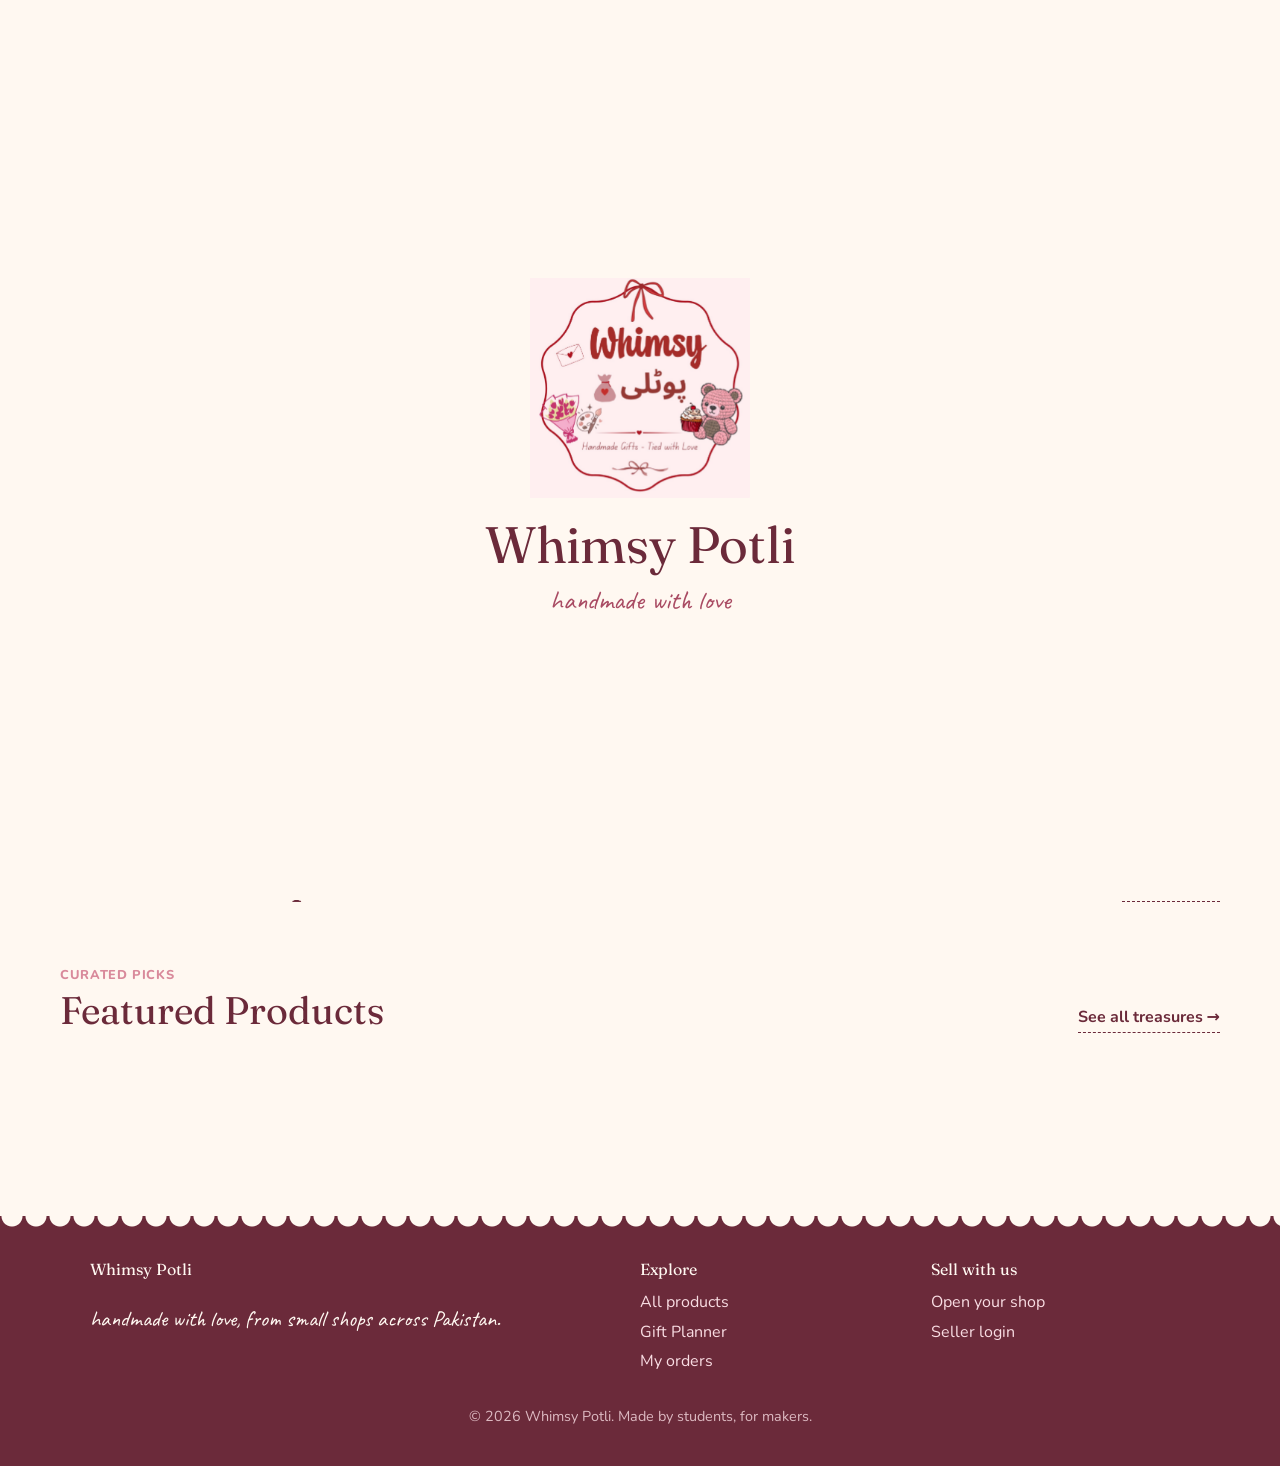
<file: index.html>
<!DOCTYPE html>
<html lang="en">
<head>
  <meta charset="UTF-8">
  <meta name="viewport" content="width=device-width, initial-scale=1.0">
  <title>Home | _SITE_</title>
  <link rel="stylesheet" href="css/theme.css">
  <link rel="stylesheet" href="css/layout.css">
  <link rel="stylesheet" href="css/home.css">
</head>
<body>
  <div id="navbar"></div>

  <main class="home-page">
    <section class="hero-card">
      <div class="hero-copy">
        <span class="hero-handwriting">Handcrafted across Pakistan ✨</span>
        <h1>Handmade with Heart, Delivered with Care</h1>
        <p class="hero-lead">
          Discover small-batch crochet bouquets, poured candles, custom Lahore cakes, paintings, pipe-cleaner blooms, and curated gift baskets.
        </p>

        <div class="hero-actions">
          <a href="html/featured-products.html" class="btn-explore-pill">Explore All Products</a>
          <a href="html/gift-planner.html" class="btn-planner-pill">✨ Try AI Gift Planner</a>
        </div>

        <div class="hero-highlights">
          <span class="hero-pill">🧶 100% Handmade</span>
          <span class="hero-pill">🎁 Custom Gift Baskets</span>
          <span class="hero-pill">🚚 Local City Delivery</span>
        </div>
      </div>

      <div class="hero-visual" aria-hidden="true">
        <div class="potli-collage">
          <a href="html/featured-products.html?category=crochet" class="collage-tile tile-rose">
            <img src="images/Crochet.jpeg" alt="Crochet" class="tile-bg-img" onerror="this.remove();">
            <strong>Crochet</strong>
            <small>Everlasting blooms</small>
          </a>

          <a href="html/featured-products.html?category=candles" class="collage-tile tile-matcha">
            <img src="images/Candles.jpg" alt="Scented Candles" class="tile-bg-img" onerror="this.remove();">
            <strong>Scented Candles</strong>
            <small>Cozy hand-poured</small>
          </a>

          <a href="html/featured-products.html?category=cakes" class="collage-tile tile-cream">
            <img src="images/cake.jpg" alt="Cakes" class="tile-bg-img" onerror="this.remove();">
            <strong>Cakes</strong>
            <small>Freshly Baked</small>
          </a>

          <a href="html/featured-products.html?category=paintings" class="collage-tile tile-blush">
            <img src="images/paintings.jpg" alt="Paintings" class="tile-bg-img" onerror="this.remove();">
            <strong>Paintings</strong>
            <small>Original mini art</small>
          </a>
        </div>
      </div>
    </section>

    <section class="home-section">
      <div class="section-heading-row">
        <div>
          <span class="section-kicker">Browse by Craft</span>
          <h2>Shop by Category</h2>
        </div>
        <a href="html/featured-products.html" class="section-link">View full catalog →</a>
      </div>
      <div id="homeCategoryChips" class="category-chips-grid"></div>
    </section>

    <section class="home-section">
      <div class="section-heading-row">
        <div>
          <span class="section-kicker">Meet the Artisans</span>
          <h2>Featured Shops</h2>
        </div>
        <a href="html/featured-shops.html" class="section-link">Explore all →</a>
      </div>
      <div id="homeFeaturedShops" class="featured-shops-grid"></div>
    </section>

    <section class="home-section">
      <div class="section-heading-row">
        <div>
          <span class="section-kicker">Curated Picks</span>
          <h2>Featured Products</h2>
        </div>
        <a href="html/featured-products.html" class="section-link">See all treasures →</a>
      </div>
      <div id="homeFeaturedProducts" class="featured-products-grid"></div>
    </section>
  </main>

  <div id="footer"></div>

  <script src="js/data.js"></script>
  <script src="js/catalog.js"></script>
  <script src="js/common.js"></script>
  <script src="js/home.js"></script>
  <script src="js/member2-helpers.js"></script>
</body>
</html>
</file>
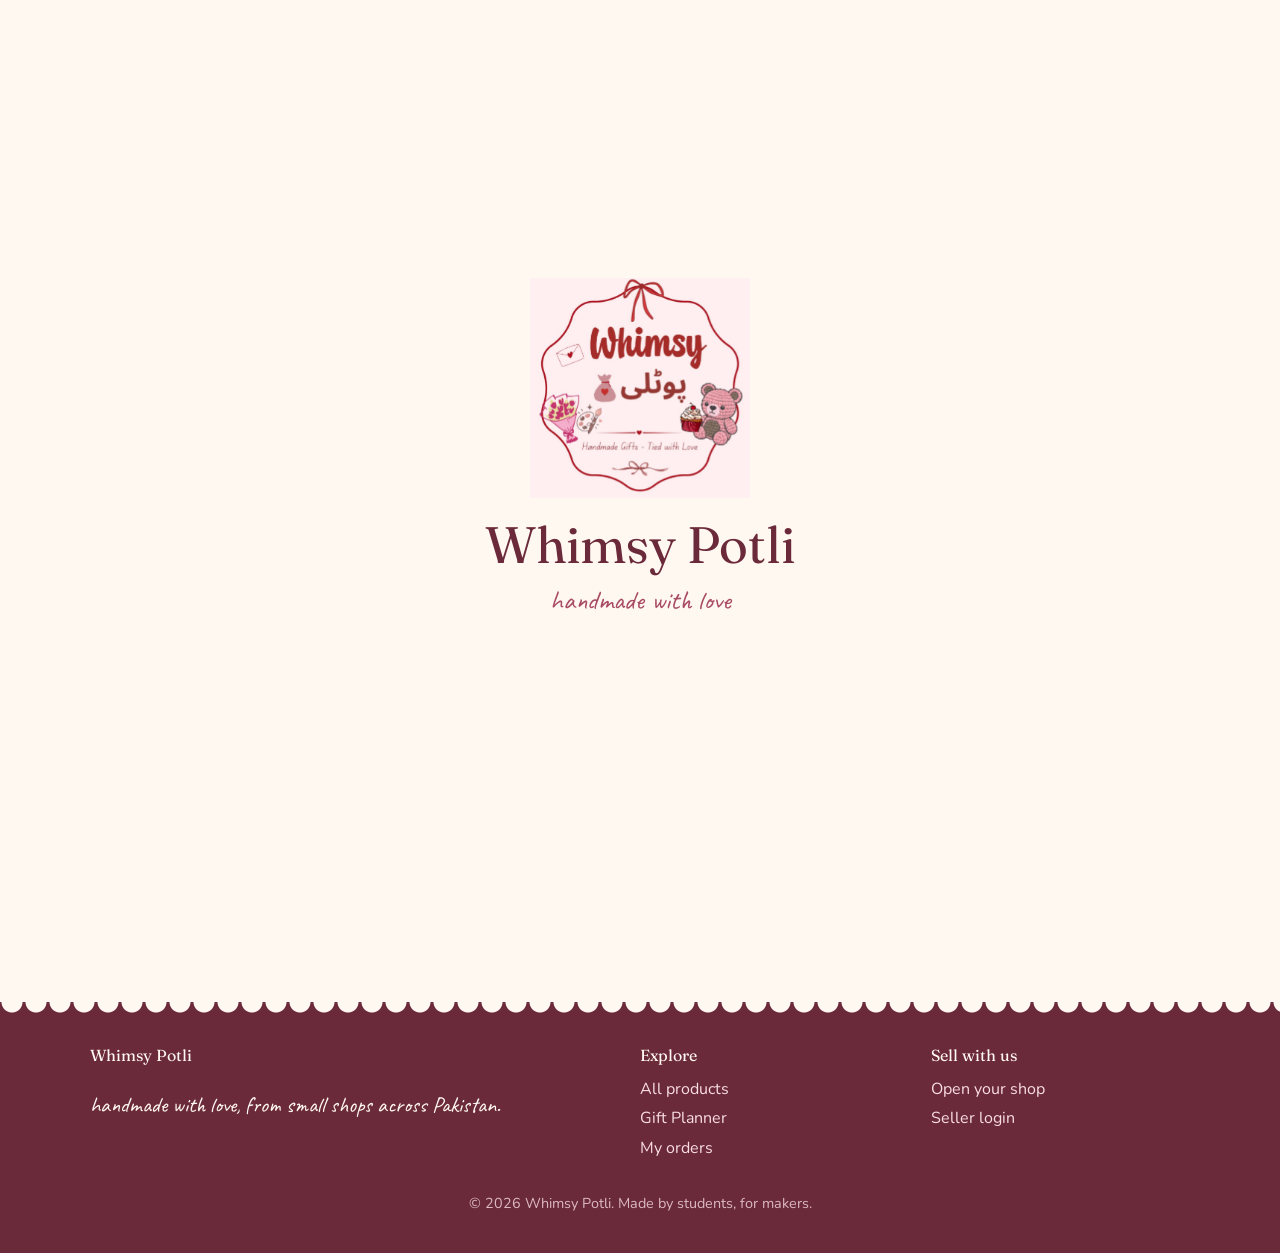
<file: html/featured-shops.html>
<!DOCTYPE html>
<html lang="en">
<head>
  <meta charset="UTF-8">
  <meta name="viewport" content="width=device-width, initial-scale=1.0">
  <title>Featured Shops | __SITE__</title>
  <link rel="stylesheet" href="../css/theme.css">
  <link rel="stylesheet" href="../css/layout.css">
  <link rel="stylesheet" href="../css/products.css">
</head>
<body>
  <div id="navbar"></div>

  <main class="catalog-shell">
    <header class="catalog-banner">
      <div class="banner-left" aria-hidden="true"></div>

      <div class="banner-center">
        <h1>Featured Shops</h1>
        <span class="catalog-kicker">Small-Batch Pakistani Makers</span>
      </div>

      <div class="banner-right">
        <p id="productsCountText" class="catalog-count">Loading shops...</p>
      </div>
    </header>

    <nav id="quickCategoryPills" class="quick-pills" aria-label="Quick category filter"></nav>

    <section id="shopsDirectoryView" class="shops-stage" aria-label="Maker shops">
      <div id="shopsGrid" class="shops-grid" aria-live="polite"></div>
    </section>

    <section id="shopProductsView" class="shop-products-stage" hidden>
      <div class="selected-shop-bar">
        <div>
          <span class="selected-shop-kicker">Selected Shop</span>
          <h2 id="selectedShopHeading" class="selected-shop-title"></h2>
        </div>
        <button type="button" id="backToShopsBtn" class="btn-back-shops">← All Shops</button>
      </div>

      <div class="catalog-layout">
        <aside id="filterSidebar" class="filter-sidebar" aria-label="Filter and sort shop products">
          <div class="sidebar-top">
            <h2>Refine Search</h2>
            <button type="button" id="resetFiltersBtn" class="btn-reset-link">Reset all</button>
          </div>

          <div class="field-block">
            <label for="productSearchInput">Keyword or Tag</label>
            <input
              type="search"
              id="productSearchInput"
              placeholder="Sunflower, candle, cake..."
            >
          </div>

          <div class="field-block">
            <label for="subcategoryFilter">Subcategory</label>
            <select id="subcategoryFilter">
              <option value="">All Subcategories</option>
            </select>
          </div>

          <div class="field-block">
            <label>Price Range (PKR)</label>
            <div class="price-pair">
              <input type="number" id="minPriceFilter" min="0" step="50" placeholder="Min">
              <span class="price-dash">–</span>
              <input type="number" id="maxPriceFilter" min="0" step="50" placeholder="Max">
            </div>
          </div>

          <div class="field-block">
            <label for="cityFilter">Deliverable City</label>
            <select id="cityFilter">
              <option value="">Any City</option>
            </select>
          </div>

          <div class="field-block">
            <label for="sortSelect">Sort By</label>
            <select id="sortSelect">
              <option value="newest">Newest</option>
              <option value="price-asc">Price: Low to High</option>
              <option value="price-desc">Price: High to Low</option>
            </select>
          </div>
        </aside>

        <section id="productsGrid" class="catalog-grid" aria-live="polite"></section>
      </div>
    </section>
  </main>

  <div id="footer"></div>

  <script src="../js/data.js"></script>
  <script src="../js/catalog.js"></script>
  <script src="../js/common.js"></script>
  <script src="../js/featured-shops.js"></script>
  <script src="../js/member2-helpers.js"></script>
</body>
</html>
</file>
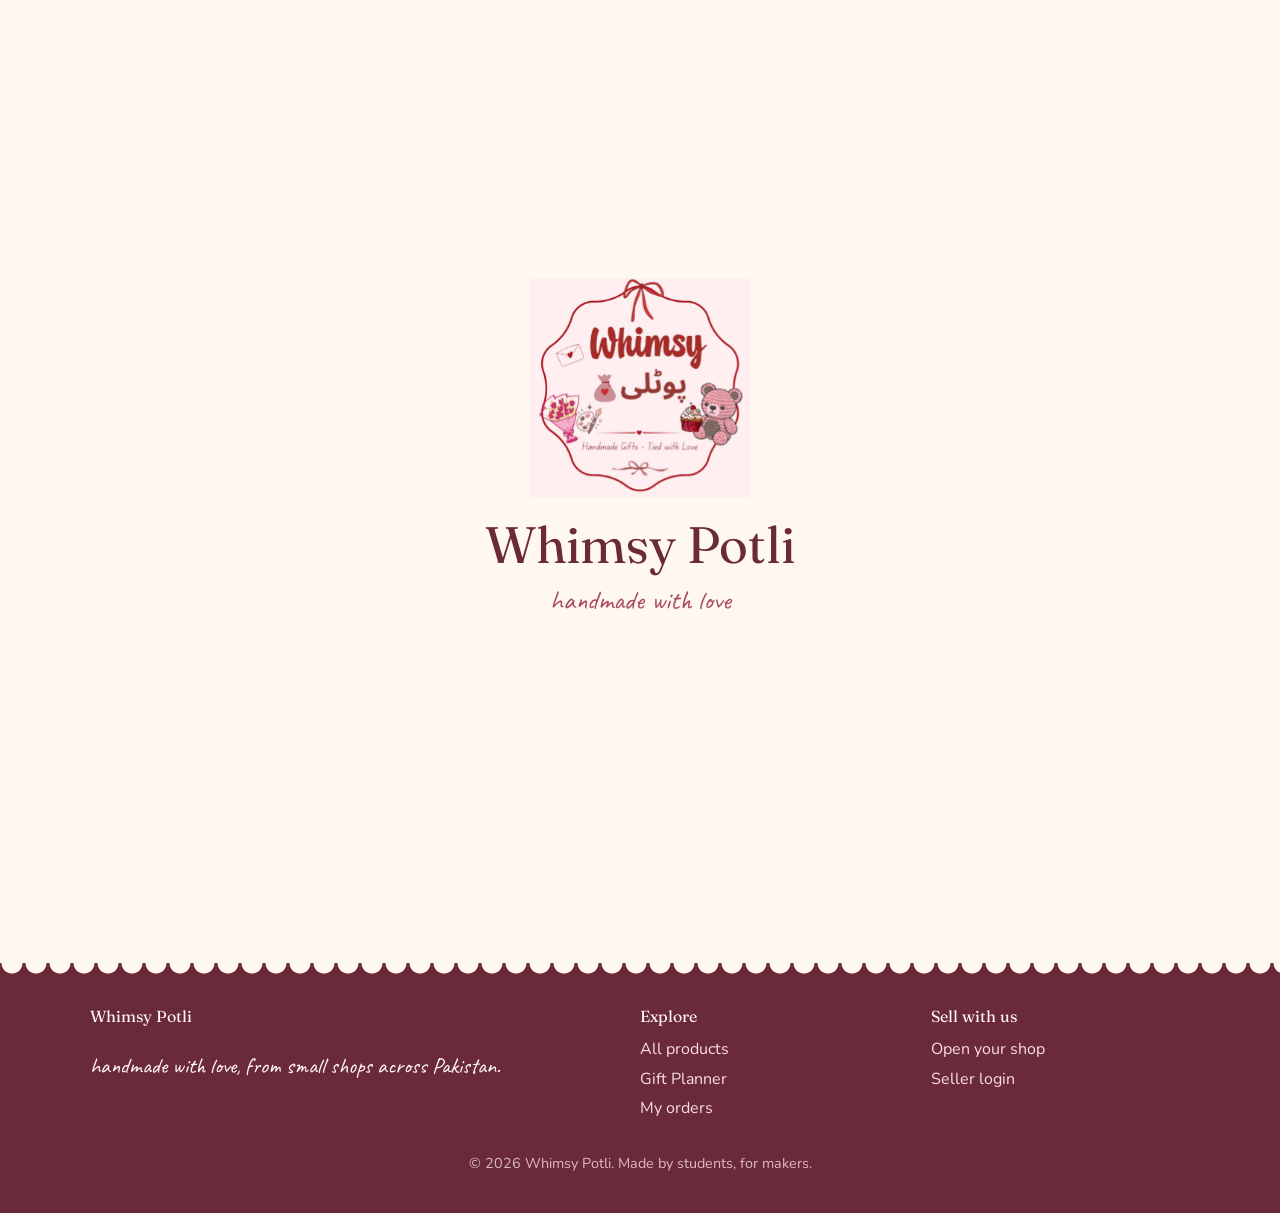
<file: html/gift-planner.html>
<!DOCTYPE html>
<html lang="en">
<head>
  <meta charset="UTF-8">
  <meta name="viewport" content="width=device-width, initial-scale=1.0">
  <title>Gift Planner | __SITE__</title>
  <link rel="stylesheet" href="../css/theme.css">
  <link rel="stylesheet" href="../css/layout.css">
  <link rel="stylesheet" href="../css/planner.css">
</head>
<body>
  <div id="navbar"></div>

  <main class="planner-wrap">
    <div class="planner-intro">
      <p class="hand">can't decide what to gift?</p>
      <h1>Let us build the basket</h1>
      <p>Share your budget and a few ideas. We will pick handmade items from different shops and put them together for you.</p>
    </div>

    <form id="plannerForm" class="planner-card" novalidate>
      <div class="planner-grid">
        <div>
          <label for="budget">Budget (PKR)</label>
          <input type="number" id="budget" min="300" step="100" placeholder="e.g. 5000" required>
        </div>
        <div>
          <label for="city">Delivery city</label>
          <select id="city"></select>
          <p class="hint">Cakes and baked items are delivered in Lahore only.</p>
        </div>
        <div>
          <label for="occasion">Occasion</label>
          <select id="occasion">
            <option>Birthday</option><option>Anniversary</option><option>Eid</option><option>Wedding</option><option>Thank you</option>
          </select>
        </div>
        <div>
          <label for="recipient">Who is it for?</label>
          <select id="recipient">
            <option>Mother</option><option>Friend</option><option>Sister</option><option>Husband / Wife</option><option>Colleague</option>
          </select>
        </div>
        <div class="full">
          <label for="prefs">Ideas and preferences</label>
          <textarea id="prefs" placeholder="She loves pink, vanilla scents and cute little things..."></textarea>
        </div>
      </div>
      <button type="submit" class="btn-plan">Plan my gift</button>
      <p id="plannerError" class="planner-error" role="alert"></p>
    </form>
  </main>

  <div id="footer"></div>

  <script src="../js/data.js"></script>
  <script src="../js/common.js"></script>
  <script src="../js/planner.js"></script>
</body>
</html>
</file>
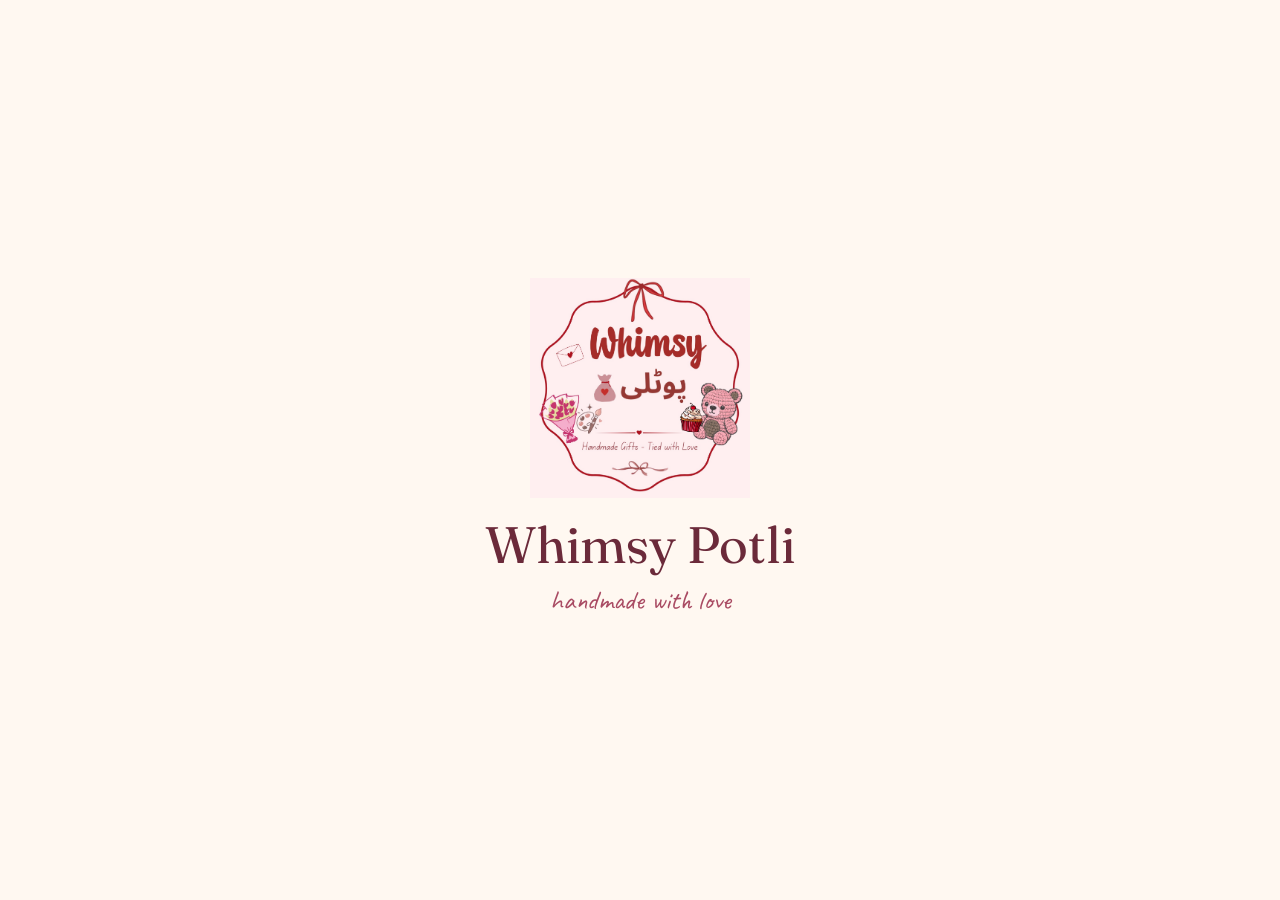
<file: html/gift-results.html>
<!DOCTYPE html>
<html lang="en">
<head>
  <meta charset="UTF-8">
  <meta name="viewport" content="width=device-width, initial-scale=1.0">
  <title>Your gift basket | __SITE__</title>
  <link rel="stylesheet" href="../css/theme.css">
  <link rel="stylesheet" href="../css/layout.css">
  <link rel="stylesheet" href="../css/planner.css">
</head>
<body>
  <div id="navbar"></div>

  <main class="planner-wrap" style="max-width: 1000px;">
    <div class="results-head">
      <h1>Your suggested gift basket</h1>
      <p class="results-meta" id="planMeta"></p>
    </div>
    <div id="results"></div>
    <p class="toast" id="toast" role="status"></p>
  </main>

  <div id="footer"></div>

  <script src="../js/data.js"></script>
  <script src="../js/common.js"></script>
  <script src="../js/planner.js"></script>
</body>
</html>
</file>
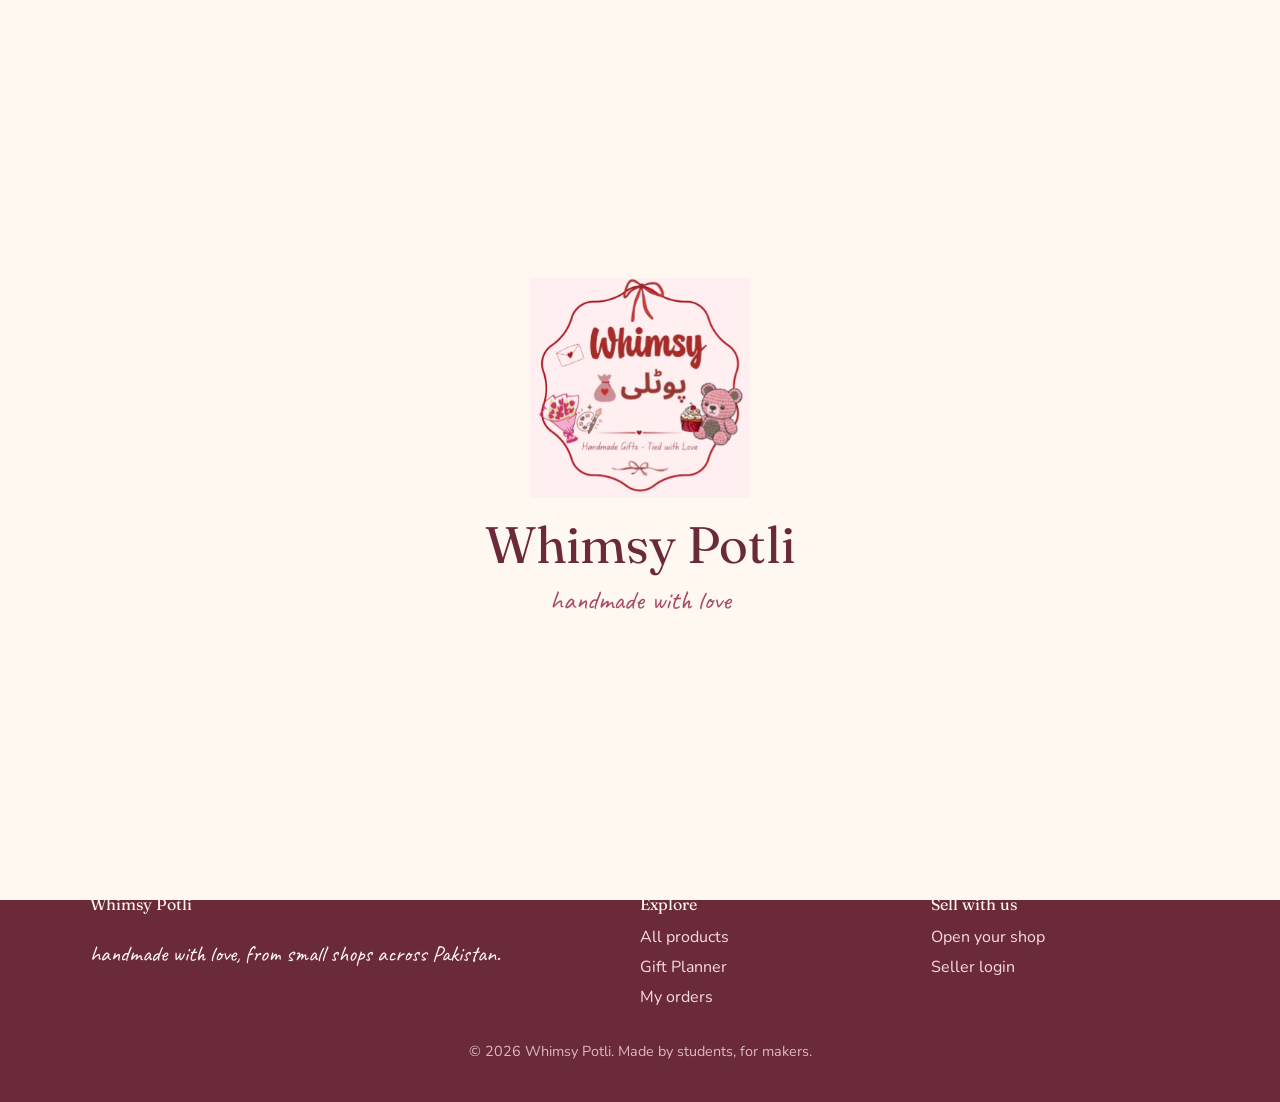
<file: html/login.html>
<!DOCTYPE html>
<html lang="en">
<head>
  <meta charset="UTF-8">
  <meta name="viewport" content="width=device-width, initial-scale=1.0">
  <title>Log in | __SITE__</title>
  <link rel="stylesheet" href="../css/theme.css">
  <link rel="stylesheet" href="../css/layout.css">
  <link rel="stylesheet" href="../css/auth.css">
</head>
<body>
  <div id="navbar"></div>

  <main class="auth-wrap">
    <aside class="auth-side">
      <p class="hand">good to see you again</p>
      <h2>Your handmade picks are waiting</h2>
      <ul>
        <li>Check your cart and orders</li>
        <li>Sellers: manage products and orders</li>
      </ul>
    </aside>

    <form id="loginForm" class="auth-card" novalidate>
      <h2>Log in</h2>
      <p class="sub">Test login: buyer@test.com / 1234</p>

      <div class="field"><label for="email">Email</label><input type="email" id="email" required></div>
      <div class="field"><label for="password">Password</label><input type="password" id="password" required></div>

      <button type="submit" class="btn-main">Log in</button>
      <p class="divider">or</p>
      <button type="button" class="btn-google" onclick="alert('Google sign-in will be added in Phase 2')">Continue with Google</button>
      <p id="error" class="form-error" role="alert"></p>
      <p class="switch"><a href="#" onclick="alert('Coming in Phase 2');return false;">Forgot password?</a><br>
        New here? <a href="signup.html">Create an account</a></p>
    </form>
  </main>

  <div id="footer"></div>

  <script src="../js/data.js"></script>
  <script src="../js/common.js"></script>
  <script src="../js/auth.js"></script>
</body>
</html>
</file>
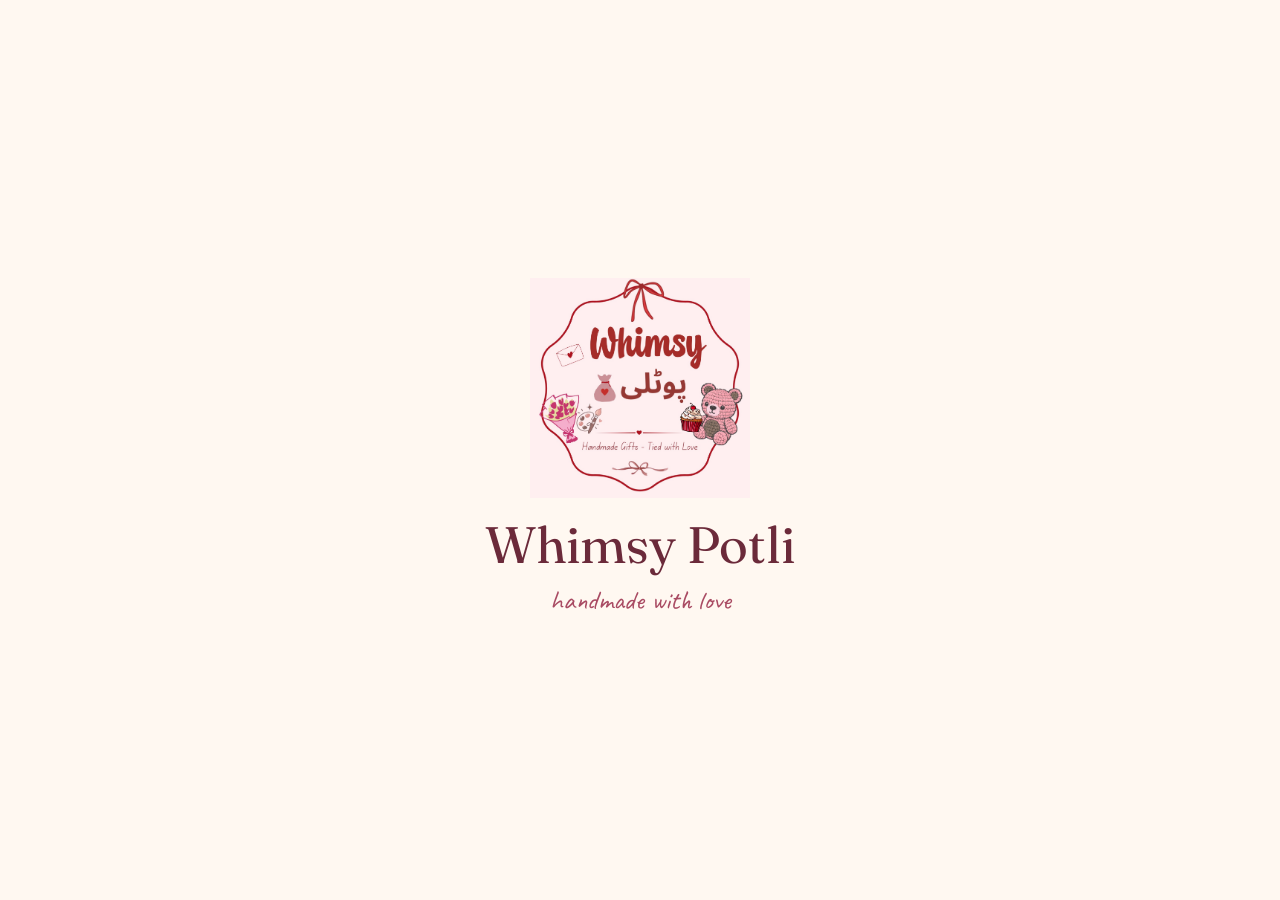
<file: html/product.html>
<!DOCTYPE html>
<html lang="en">
<head>
  <meta charset="UTF-8">
  <meta name="viewport" content="width=device-width, initial-scale=1.0">
  <title>Product Details | __SITE__</title>
  <link rel="stylesheet" href="../css/theme.css">
  <link rel="stylesheet" href="../css/layout.css">
  <link rel="stylesheet" href="../css/product.css">
</head>
<body data-back="products.html" data-back-label="Back to shop">
  <div id="navbar"></div>

  <main class="detail-shell">
    <div id="productDetailContainer"></div>
  </main>

  <div id="footer"></div>

  <script src="../js/data.js"></script>
  <script src="../js/catalog.js"></script>
  <script src="../js/common.js"></script>
  <script src="../js/product.js"></script>
  <script src="../js/member2-helpers.js"></script>
</body>
</html>
</file>
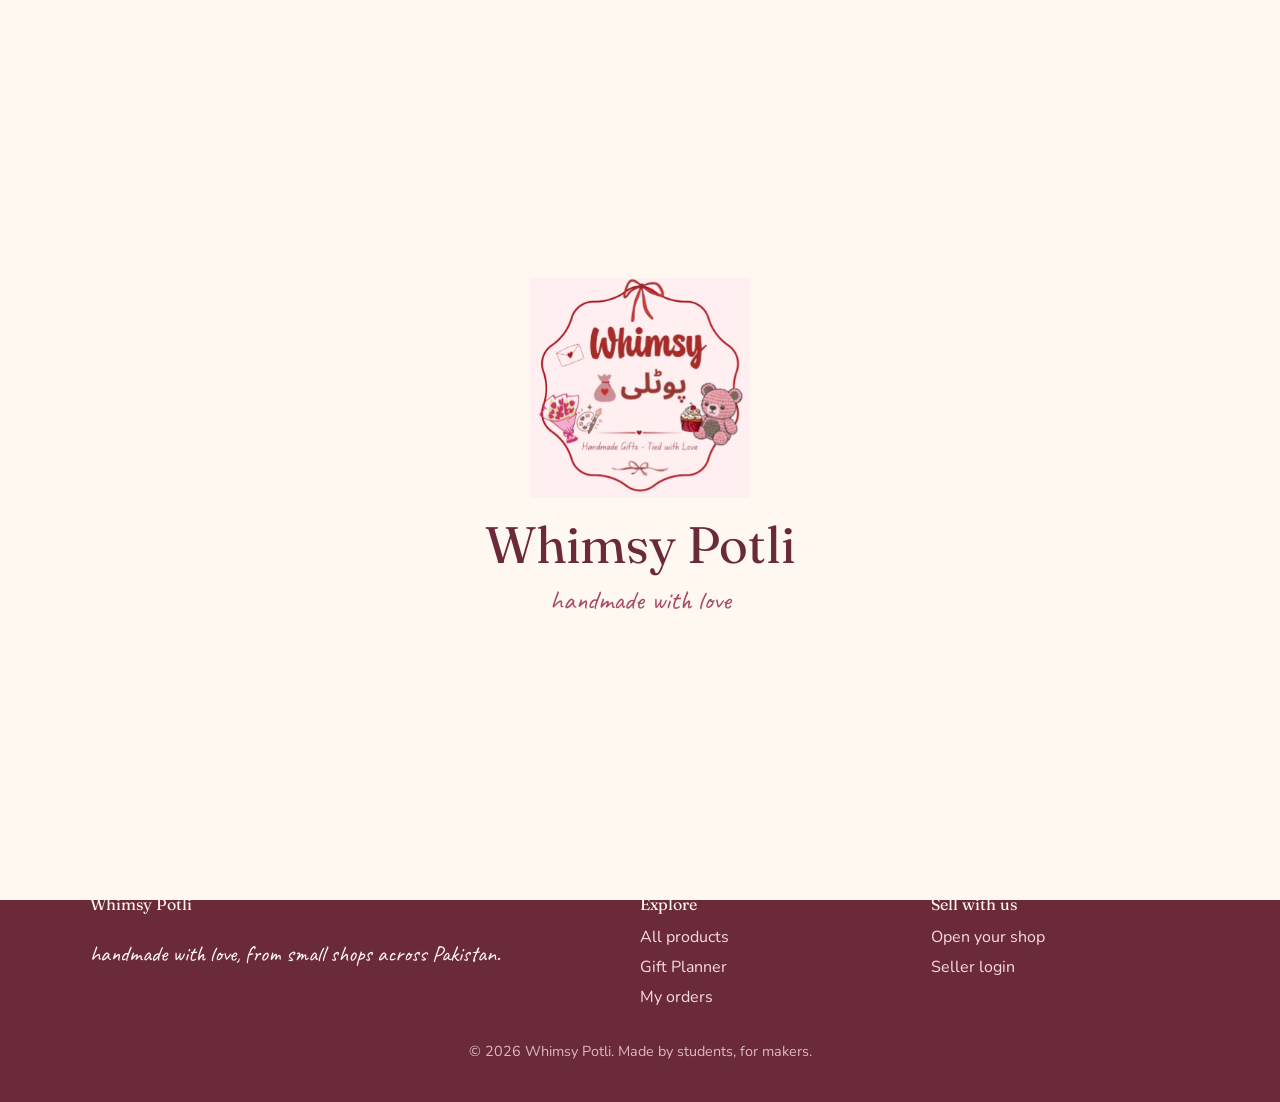
<file: html/profile.html>
<!DOCTYPE html>
<html lang="en">
<head>
  <meta charset="UTF-8">
  <meta name="viewport" content="width=device-width, initial-scale=1.0">
  <title>My profile | __SITE__</title>
  <link rel="stylesheet" href="../css/theme.css">
  <link rel="stylesheet" href="../css/layout.css">
  <link rel="stylesheet" href="../css/auth.css">
</head>
<body>
  <div id="navbar"></div>

  <main class="profile-wrap">
    <section class="profile-head">
      <div class="avatar" id="pInitial">A</div>
      <div>
        <h1 id="pName"></h1>
        <p id="pEmail"></p>
        <span class="role-badge" id="pRole"></span>
      </div>
    </section>

    <section class="panel">
      <h2>Account details</h2>
      <form id="nameForm" class="inline-form">
        <input type="text" id="editName" aria-label="Full name" required>
        <button type="submit" class="btn-sm">Save name</button>
      </form>
    </section>

    <section class="panel">
      <h2>Saved addresses</h2>
      <div id="addressList" class="addr-grid"></div>
      <form id="addrForm" class="form-grid">
        <input type="text" id="aLabel" placeholder="Label (Home, Office)" required>
        <input type="text" id="aPhone" placeholder="Phone (03xx xxxxxxx)" required>
        <input type="text" id="aStreet" class="full" placeholder="Street address" required>
        <select id="aCity" aria-label="City"></select>
        <button type="submit" class="btn-sm">Add address</button>
      </form>
    </section>
  </main>

  <div id="footer"></div>

  <script src="../js/data.js"></script>
  <script src="../js/common.js"></script>
  <script src="../js/auth.js"></script>
  <script src="../js/profile.js"></script>
</body>
</html>
</file>
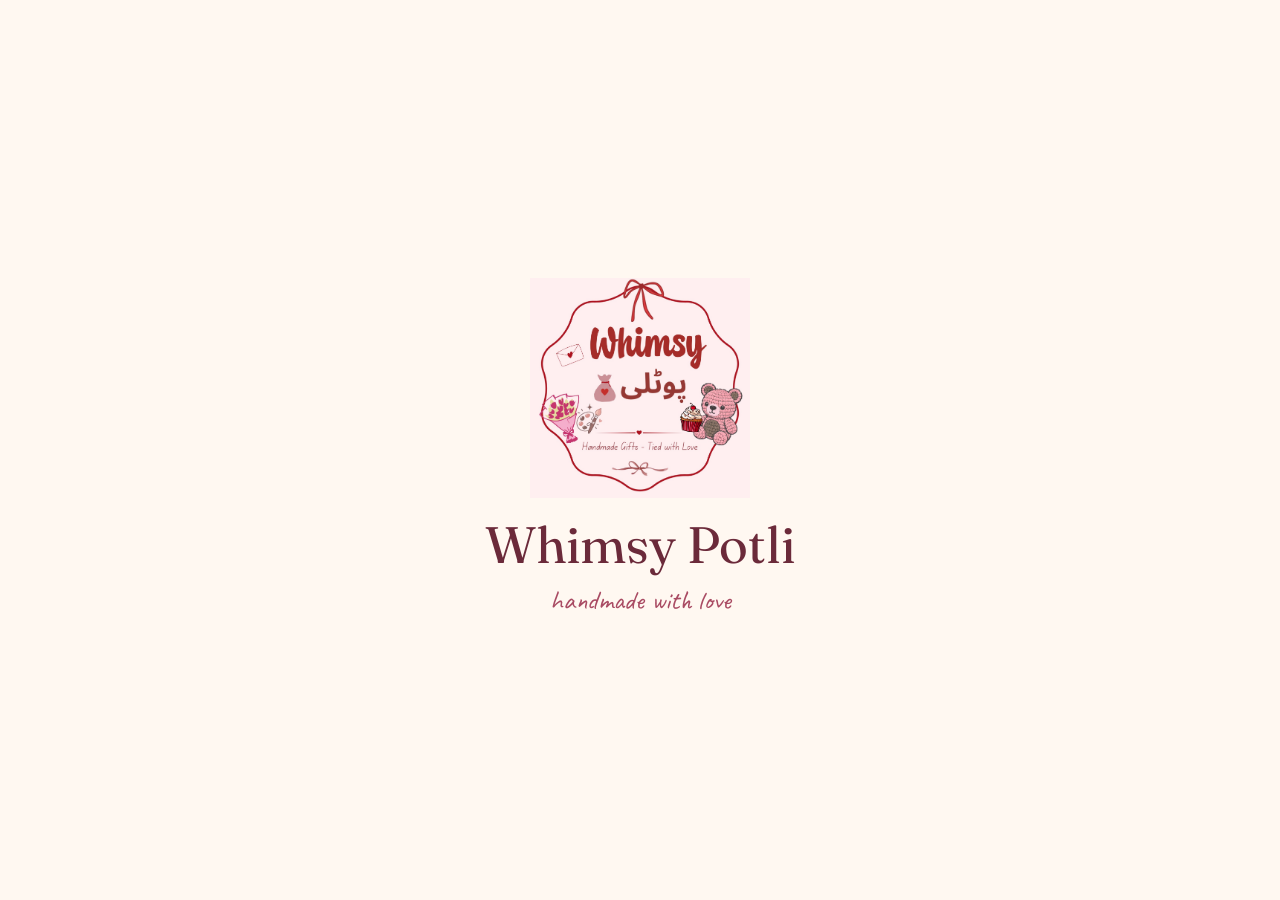
<file: html/shop.html>
<!DOCTYPE html>
<html lang="en">
<head>
  <meta charset="UTF-8">
  <meta name="viewport" content="width=device-width, initial-scale=1.0">
  <title>Shop | __SITE__</title>
  <link rel="stylesheet" href="../css/theme.css">
  <link rel="stylesheet" href="../css/layout.css">
  <link rel="stylesheet" href="../css/shop.css">
</head>
<body data-back="products.html" data-back-label="Back to shop">
  <div id="navbar"></div>

  <main class="shop-shell">
    <div id="shopHeaderContainer"></div>
    <div id="shopCatalogSections"></div>
  </main>

  <div id="footer"></div>

  <script src="../js/data.js"></script>
  <script src="../js/catalog.js"></script>
  <script src="../js/common.js"></script>
  <script src="../js/shop.js"></script>
  <script src="../js/member2-helpers.js"></script>
</body>
</html>
</file>
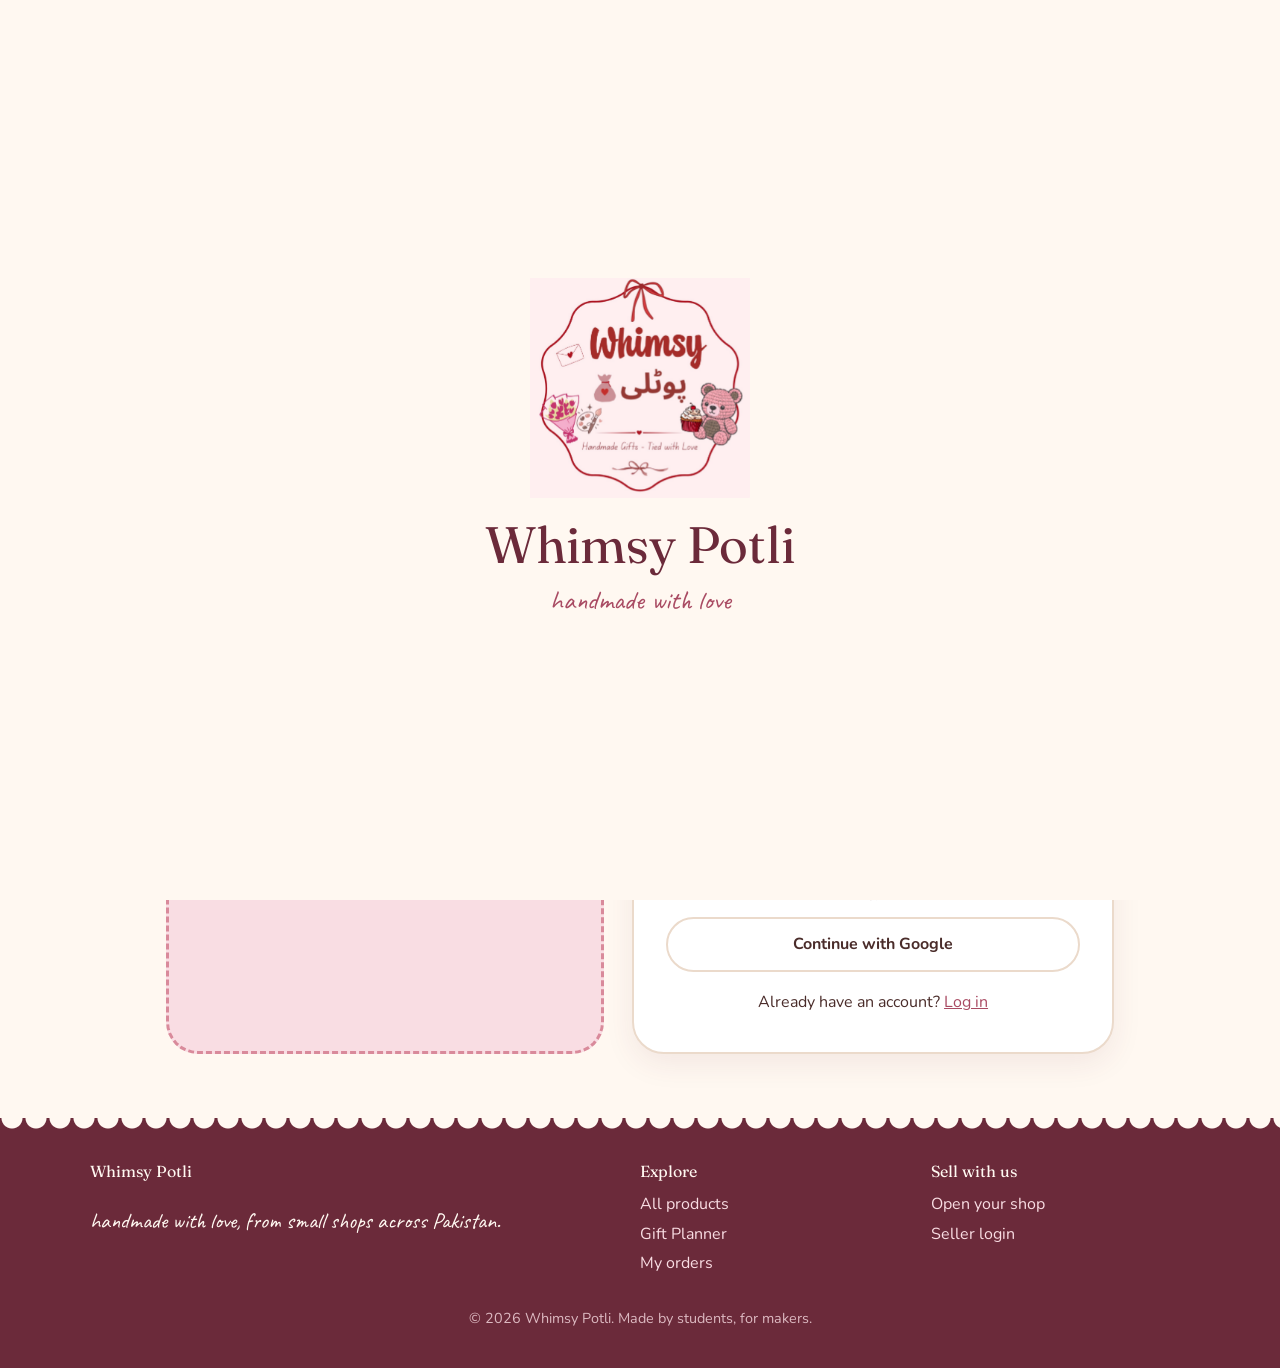
<file: html/signup.html>
<!DOCTYPE html>
<html lang="en">
<head>
  <meta charset="UTF-8">
  <meta name="viewport" content="width=device-width, initial-scale=1.0">
  <title>Sign up | __SITE__</title>
  <link rel="stylesheet" href="../css/theme.css">
  <link rel="stylesheet" href="../css/layout.css">
  <link rel="stylesheet" href="../css/auth.css">
</head>
<body>
  <div id="navbar"></div>

  <main class="auth-wrap">
    <aside class="auth-side">
      <p class="hand">welcome, maker or gifter</p>
      <h2>Join the handmade community</h2>
      <ul>
        <li>Buyers: discover gifts from small shops</li>
        <li>Sellers: open your shop in minutes</li>
        <li>Let the Gift Planner pick for you</li>
      </ul>
    </aside>

    <form id="signupForm" class="auth-card" novalidate>
      <h2>Create your account</h2>
      <p class="sub">Choose how you want to use the site.</p>

      <div class="role-pick">
        <div><input type="radio" name="role" id="roleBuyer" value="buyer" checked>
          <label for="roleBuyer">Buyer<small>I want to shop</small></label></div>
        <div><input type="radio" name="role" id="roleSeller" value="seller">
          <label for="roleSeller">Seller<small>I make and sell</small></label></div>
      </div>

      <div class="field"><label for="name">Full name</label><input type="text" id="name" required></div>
      <div class="field"><label for="email">Email</label><input type="email" id="email" required></div>
      <div class="field"><label for="password">Password (min 6 characters)</label><input type="password" id="password" minlength="6" required></div>
      <div class="field"><label for="confirm">Confirm password</label><input type="password" id="confirm" required></div>

      <button type="submit" class="btn-main">Create account</button>
      <p class="divider">or</p>
      <button type="button" class="btn-google" onclick="alert('Google sign-in will be added in Phase 2')">Continue with Google</button>
      <p id="error" class="form-error" role="alert"></p>
      <p class="switch">Already have an account? <a href="login.html">Log in</a></p>
    </form>
  </main>

  <div id="footer"></div>

  <script src="../js/data.js"></script>
  <script src="../js/common.js"></script>
  <script src="../js/auth.js"></script>
</body>
</html>
</file>
<file: css/theme.css>
@import url("https://fonts.googleapis.com/css2?family=Caveat:wght@500;700&family=DM+Serif+Display&family=Nunito:wght@400;600;700;800&display=swap");

:root {
  /* Backgrounds */
  --cream: #fff8f1;
  --white: #ffffff;
  --latte: #ebdacb;

  /* Pink */
  --blush: #f9dde3;
  --rose: #d98a9b;
  --rose-deep: #a94b63;

  /* Matcha */
  --matcha-soft: #e0e9d0;
  --matcha: #a9bc8b;
  --matcha-deep: #5e7345;

  /* Maroon / brown */
  --maroon: #6b2a3a;
  --cocoa: #4a2c2a;
  --cocoa-soft: #7a5a55; /* secondary text */

  /* Type */
  --font-display: "DM Serif Display", Georgia, serif;
  --font-script: "Caveat", cursive;
  --font-body: "Nunito", system-ui, sans-serif;

  /* Shape and space */
  --radius-sm: 12px;
  --radius-md: 20px;
  --radius-lg: 28px;
  --radius-pill: 999px;
  --shadow-soft: 0 10px 30px rgba(107, 42, 58, 0.1);
  --space: 1rem;
  --container: 1160px;
}

*, *::before, *::after { box-sizing: border-box; }

body {
  margin: 0;
  background: var(--cream);
  color: var(--cocoa);
  font-family: var(--font-body);
  font-size: 1rem;
  line-height: 1.6;
}

img { max-width: 100%; display: block; }
a { color: var(--rose-deep); }

h1, h2, h3, h4 {
  font-family: var(--font-display);
  font-weight: 400;
  color: var(--maroon);
  line-height: 1.15;
  margin: 0 0 0.5em;
}
h1 { font-size: clamp(2.4rem, 6vw, 4rem); }
h2 { font-size: clamp(1.7rem, 4vw, 2.4rem); }
h3 { font-size: 1.35rem; }

.script { font-family: var(--font-script); font-weight: 700; color: var(--rose-deep); }
.muted { color: var(--cocoa-soft); }
.container { max-width: var(--container); margin: 0 auto; padding: 0 1.25rem; }

:focus-visible { outline: 3px solid var(--matcha-deep); outline-offset: 3px; }

/* ---------- Announcement bar + navbar ---------- */
.announcement {
  background: var(--maroon);
  color: var(--cream);
  text-align: center;
  font-size: 0.9rem;
  font-weight: 700;
  padding: 0.6rem 1rem;
}

.navbar {
  display: flex;
  align-items: center;
  gap: 1.5rem;
  padding: 1rem 1.25rem;
  background: var(--cream);
  border-bottom: 2px dashed var(--blush);
}
.navbar .logo { font-family: var(--font-display); font-size: 1.6rem; color: var(--maroon); text-decoration: none; }
.navbar nav { display: flex; gap: 1.25rem; flex: 1; flex-wrap: wrap; }
.navbar nav a { color: var(--cocoa); text-decoration: none; font-weight: 700; }
.navbar nav a:hover { color: var(--rose-deep); }

/* ---------- Buttons ---------- */
.btn {
  display: inline-block;
  font: 800 1rem var(--font-body);
  padding: 0.8rem 1.6rem;
  border-radius: var(--radius-pill);
  border: 2px solid transparent;
  cursor: pointer;
  text-decoration: none;
  transition: transform 0.15s ease, background 0.15s ease;
}
.btn:hover { transform: translateY(-2px); }
.btn-primary { background: var(--rose); color: var(--cocoa); }
.btn-primary:hover { background: #cf7a8d; }
.btn-outline { background: transparent; border-color: var(--maroon); color: var(--maroon); }
.btn-outline:hover { background: var(--maroon); color: var(--cream); }
.btn-matcha { background: var(--matcha-deep); color: var(--white); }
.btn-matcha:hover { background: #4e6139; }
.btn-ai { background: var(--maroon); color: var(--cream); }
.btn-ai:hover { background: var(--cocoa); }
.btn:disabled { opacity: 0.5; cursor: not-allowed; transform: none; }

/* ---------- Badges and category chips ---------- */
.badge {
  display: inline-block;
  font-size: 0.8rem;
  font-weight: 800;
  padding: 0.3rem 0.8rem;
  border-radius: var(--radius-pill);
}
.badge-gift  { background: var(--blush); color: var(--maroon); }
.badge-stock { background: var(--matcha-soft); color: var(--matcha-deep); }
.badge-made  { background: var(--latte); color: var(--cocoa); }
.badge-low   { background: #f6d9c9; color: #8a3b1c; }
.badge-solid { background: var(--maroon); color: var(--cream); }

.chip {
  display: inline-block;
  padding: 0.4rem 1rem;
  border-radius: var(--radius-pill);
  font-weight: 700;
  font-size: 0.9rem;
  text-decoration: none;
  color: var(--cocoa);
}
.chip-crochet  { background: var(--blush); }
.chip-cakes    { background: var(--latte); }
.chip-paint    { background: var(--matcha-soft); }
.chip-jewel    { background: #f3e6ea; }
.chip-candles  { background: #eef0d8; }
.chip.active   { background: var(--maroon); color: var(--cream); }

/* ---------- Product card (stitched border = handmade feel) ---------- */
.product-card {
  background: var(--white);
  border: 2px dashed var(--rose);
  border-radius: var(--radius-lg);
  padding: 0.9rem;
  box-shadow: var(--shadow-soft);
  max-width: 340px;
}
.product-card .thumb {
  position: relative;
  aspect-ratio: 4 / 3;
  border-radius: var(--radius-md);
  background: var(--blush);
  display: grid;
  place-items: center;
  overflow: hidden;
}
.product-card .thumb .badge { position: absolute; top: 0.75rem; left: 0.75rem; }
.product-card h3 { margin: 0.9rem 0 0; }
.product-card .shop { font-size: 0.9rem; color: var(--cocoa-soft); margin: 0.1rem 0 0.6rem; }
.product-card .row { display: flex; justify-content: space-between; align-items: center; }
.price { font-family: var(--font-display); font-size: 1.4rem; color: var(--rose-deep); }
.rating { font-weight: 800; color: var(--matcha-deep); }

/* ---------- Occasion tiles ---------- */
.occasions { display: grid; grid-template-columns: repeat(auto-fit, minmax(150px, 1fr)); gap: 1rem; }
.occasion {
  padding: 1.4rem 1rem;
  border-radius: var(--radius-md);
  text-align: center;
  font-family: var(--font-display);
  font-size: 1.25rem;
  color: var(--maroon);
  text-decoration: none;
}
.occasion.pink  { background: var(--blush); }
.occasion.green { background: var(--matcha-soft); }
.occasion.brown { background: var(--latte); }

/* ---------- Forms ---------- */
.field { display: grid; gap: 0.35rem; margin-bottom: 1rem; }
.field label { font-weight: 800; font-size: 0.9rem; color: var(--maroon); }
.input, .select, .textarea {
  font: 600 1rem var(--font-body);
  color: var(--cocoa);
  background: var(--white);
  border: 2px solid var(--latte);
  border-radius: var(--radius-sm);
  padding: 0.75rem 1rem;
  width: 100%;
}
.input:focus, .select:focus, .textarea:focus { outline: none; border-color: var(--rose); box-shadow: 0 0 0 4px var(--blush); }
.textarea { min-height: 110px; resize: vertical; }
.field-error { color: #a3302b; font-size: 0.85rem; font-weight: 700; }

/* ---------- Generic card, alerts, order tracker ---------- */
.card { background: var(--white); border-radius: var(--radius-md); padding: 1.25rem; box-shadow: var(--shadow-soft); }
.alert { padding: 0.8rem 1rem; border-radius: var(--radius-sm); font-weight: 700; }
.alert-success { background: var(--matcha-soft); color: var(--matcha-deep); }
.alert-error   { background: #f6d9d6; color: #8a2b25; }
.alert-info    { background: var(--blush); color: var(--maroon); }

.tracker { display: flex; justify-content: space-between; list-style: none; padding: 0; margin: 0; counter-reset: step; }
.tracker li { flex: 1; text-align: center; font-size: 0.85rem; font-weight: 700; color: var(--cocoa-soft); position: relative; }
.tracker li::before {
  content: "";
  display: block;
  width: 22px; height: 22px;
  margin: 0 auto 0.4rem;
  border-radius: 50%;
  background: var(--latte);
  position: relative; z-index: 1;
}
.tracker li::after {
  content: "";
  position: absolute; top: 10px; left: -50%;
  width: 100%; height: 3px;
  background: var(--latte);
}
.tracker li:first-child::after { display: none; }
.tracker li.done { color: var(--matcha-deep); }
.tracker li.done::before, .tracker li.done::after { background: var(--matcha); }

@media (prefers-reduced-motion: reduce) {
  * { transition: none !important; }
}
</file>
<file: css/layout.css>
/* layout.css - Member 1: navbar, footer, hero, auth pages */
@import url('https://fonts.googleapis.com/css2?family=Caveat:wght@600&family=Fraunces:opsz,wght@9..144,500;9..144,700&family=Nunito:wght@400;600;700&display=swap');

:root {
  --k-cream: var(--cream, #FFF8F1);
  --k-latte: var(--latte, #EBDACB);
  --k-blush: var(--blush, #F9DDE3);
  --k-rose: var(--rose, #D98A9B);
  --k-rose-deep: var(--rose-deep, #A94B63);
  --k-matcha-soft: var(--matcha-soft, #E0E9D0);
  --k-matcha: var(--matcha-deep, #5E7345);
  --k-maroon: var(--maroon, #6B2A3A);
  --k-cocoa: var(--cocoa, #4A2C2A);
  --k-cocoa-soft: var(--cocoa-soft, #7A5A55);
  --f-head: 'Fraunces', Georgia, serif;
  --f-body: 'Nunito', system-ui, sans-serif;
  --f-hand: 'Caveat', cursive;
}

* { box-sizing: border-box; }
body { margin: 0; background: var(--k-cream); color: var(--k-cocoa); font-family: var(--f-body); line-height: 1.6; }
h1, h2, h3 { font-family: var(--f-head); color: var(--k-maroon); line-height: 1.2; }
a { color: var(--k-rose-deep); }
:focus-visible { outline: 3px solid var(--k-rose); outline-offset: 2px; }

/* ---------- Navbar ---------- */
.navbar {
  position: sticky; top: 0; z-index: 50;
  display: flex; align-items: center; justify-content: space-between; gap: 16px;
  padding: 14px clamp(16px, 4vw, 48px) 22px;
  background:
    radial-gradient(circle at 12px 100%, var(--k-cream) 10px, transparent 11px) 0 100% / 24px 12px repeat-x,
    var(--k-blush);
  border-bottom: 0;
}
.logo { font-family: var(--f-head); font-weight: 700; font-size: 1.7rem; color: var(--k-maroon); text-decoration: none; }
.logo small { display: block; font-family: var(--f-hand); font-size: 1rem; font-weight: 600; color: var(--k-rose-deep); margin-top: -6px; }
.nav-links { display: flex; align-items: center; gap: 6px; }
.nav-links a {
  color: var(--k-maroon); text-decoration: none; font-weight: 700;
  padding: 8px 14px; border-radius: 999px; transition: background .2s;
}
.nav-links a:hover { background: rgba(255,255,255,.65); }
.nav-links a.nav-ai { background: var(--k-maroon); color: var(--k-cream); }
.nav-links a.nav-ai:hover { background: var(--k-rose-deep); }
.nav-links a.nav-cart { border: 2px dashed var(--k-rose-deep); }
.nav-toggle { display: none; background: none; border: 2px dashed var(--k-maroon); color: var(--k-maroon);
  border-radius: 10px; padding: 6px 12px; font-size: 1.2rem; cursor: pointer; }

@media (max-width: 760px) {
  .nav-toggle { display: block; }
  .nav-links { display: none; position: absolute; left: 12px; right: 12px; top: 100%; margin-top: -8px;
    flex-direction: column; align-items: stretch; padding: 12px; background: var(--k-cream);
    border: 2px dashed var(--k-rose); border-radius: 18px; }
  .nav-links.open { display: flex; }
  .nav-links a { text-align: center; }
}

/* ---------- Footer ---------- */
.footer {
  margin-top: 64px; padding: 44px clamp(16px, 4vw, 48px) 24px;
  background:
    radial-gradient(circle at 12px 0, var(--k-cream) 10px, transparent 11px) 0 0 / 24px 12px repeat-x,
    var(--k-maroon);
  color: var(--k-blush);
}
.footer-grid { display: grid; grid-template-columns: 2fr 1fr 1fr; gap: 32px; max-width: 1100px; margin: 0 auto; }
.footer h4 { font-family: var(--f-head); color: var(--k-cream); margin: 0 0 10px; }
.footer a { display: block; color: var(--k-blush); text-decoration: none; padding: 2px 0; }
.footer a:hover { text-decoration: underline; }
.footer .hand { font-family: var(--f-hand); font-size: 1.4rem; color: var(--k-cream); }
.footer-bottom { text-align: center; margin-top: 28px; font-size: .9rem; opacity: .8; }
@media (max-width: 700px) { .footer-grid { grid-template-columns: 1fr; } }

/* ---------- Page sections ---------- */
.container { max-width: 1100px; margin: 0 auto; padding: 0 clamp(16px, 4vw, 32px); }

/* ---------- Hero (placeholder for Member 2) ---------- */
.hero { padding: 56px 0 24px; }
.hero-inner { display: grid; grid-template-columns: 1.2fr 1fr; gap: 40px; align-items: center; }
.hero .hand { font-family: var(--f-hand); font-size: 1.7rem; color: var(--k-rose-deep); margin: 0; }
.hero h1 { font-size: clamp(2.2rem, 5vw, 3.6rem); margin: 4px 0 14px; }
.hero p.lead { font-size: 1.1rem; color: var(--k-cocoa-soft); max-width: 46ch; }
.hero-actions { display: flex; flex-wrap: wrap; gap: 12px; margin-top: 22px; }
.hero-stitch {
  aspect-ratio: 1; border: 3px dashed var(--k-rose); border-radius: 36px; background: var(--k-blush);
  display: grid; place-items: center; padding: 28px; text-align: center; transform: rotate(2deg);
  font-family: var(--f-hand); font-size: 1.8rem; color: var(--k-maroon);
}
.btn-link { display: inline-block; padding: 12px 24px; border-radius: 999px; font-weight: 700; text-decoration: none; }
.btn-link.rose { background: var(--k-rose-deep); color: #fff; }
.btn-link.matcha { background: var(--k-matcha); color: #fff; }
.btn-link.ghost { border: 2px solid var(--k-maroon); color: var(--k-maroon); }
@media (max-width: 800px) { .hero-inner { grid-template-columns: 1fr; } .hero-stitch { max-width: 320px; } }

.chips { display: flex; flex-wrap: wrap; gap: 10px; padding: 24px 0; }
.chip { padding: 8px 18px; border-radius: 999px; background: var(--k-matcha-soft); color: var(--k-matcha); font-weight: 700; text-decoration: none; }
.chip:nth-child(even) { background: var(--k-blush); color: var(--k-rose-deep); }

/* ---------- Navbar logo ---------- */
.logo { display: flex; align-items: center; gap: 10px; }
.logo-img { height: 50px; width: auto; display: block; }

/* ---------- Splash screen ---------- */
#splash {
  position: fixed; inset: 0; z-index: 9999;
  display: flex; align-items: center; justify-content: center;
  background: var(--k-cream);
  transition: opacity .6s ease, visibility .6s ease;
  cursor: pointer;
}
#splash.hide { opacity: 0; visibility: hidden; }

.splash-inner {
  display: flex; flex-direction: column;   /* upar logo, neeche naam */
  align-items: center;                     /* dono ek hi center line par */
  text-align: center;
  padding: 24px;
}
.splash-logo {
  display: block;                          /* inline gap khatam */
  width: min(220px, 55vw); height: auto;
  margin: 0 auto;
  animation: logoIn 1s cubic-bezier(.34, 1.56, .64, 1) both;
}
.splash-name {
  margin: 16px 0 0; padding: 0;            /* theme.css ka extra space khatam */
  width: 100%; text-align: center;
  text-indent: 0; letter-spacing: normal;
  font-family: var(--f-head); color: var(--k-maroon);
  font-size: clamp(2rem, 6vw, 3.2rem);
  animation: fadeUp .8s .7s both;
}
.splash-tag {
  margin: 4px 0 0; padding: 0;
  width: 100%; text-align: center;
  font-family: var(--f-hand); font-size: 1.7rem; color: var(--k-rose-deep);
  animation: fadeUp .8s 1.1s both;
}

/* ---------- Back button ---------- */
.back-bar { max-width: 1100px; margin: 0 auto; padding: 18px clamp(16px, 4vw, 32px) 0; }
.back-btn {
  display: inline-flex; align-items: center; gap: 8px;
  padding: 8px 18px; border-radius: 999px;
  border: 2px dashed var(--k-rose); background: var(--k-cream);
  color: var(--k-maroon); font-weight: 700; text-decoration: none;
  transition: background .2s, transform .2s;
}
.back-btn:hover { background: var(--k-blush); transform: translateX(-3px); }
@keyframes logoIn { from { opacity: 0; transform: scale(.5) rotate(-8deg); } to { opacity: 1; transform: none; } }
@keyframes fadeUp { from { opacity: 0; transform: translateY(14px); } to { opacity: 1; transform: none; } }
body.no-scroll { overflow: hidden; }
@media (prefers-reduced-motion: reduce) {
  .splash-logo, .splash-name, .splash-tag { animation: none; }
}
</file>
<file: css/home.css>
.home-page {
  max-width: 1200px;
  margin: 0 auto;
  padding: 1.75rem 1.25rem 3.5rem;
}

/* Split Editorial Hero */
.hero-card {
  display: grid;
  grid-template-columns: 1.2fr 0.85fr;
  gap: 2rem;
  align-items: center;
  border: 2px dashed var(--maroon);
  border-radius: 22px;
  padding: 2.5rem 2.25rem;
  margin-bottom: 2.75rem;
  background: linear-gradient(135deg, #fff 0%, rgba(255, 228, 236, 0.55) 55%, rgba(226, 240, 217, 0.55) 100%);
  box-shadow: 0 10px 26px rgba(92, 34, 48, 0.06);
}

.hero-handwriting {
  display: inline-block;
  font-family: "Caveat", cursive;
  font-size: 1.45rem;
  font-weight: 700;
  color: var(--rose);
  margin-bottom: 0.35rem;
}

.hero-copy h1 {
  margin: 0 0 0.85rem;
  font-size: clamp(2rem, 3.4vw, 2.85rem);
  line-height: 1.14;
  color: var(--maroon);
}

.hero-lead {
  margin: 0 0 1.5rem;
  max-width: 560px;
  font-size: 1.02rem;
  line-height: 1.65;
  color: var(--maroon);
  opacity: 0.92;
}

.hero-actions {
  display: flex;
  flex-wrap: wrap;
  align-items: center;
  gap: 0.9rem;
}

.btn-explore-pill,
.btn-planner-pill {
  display: inline-flex;
  align-items: center;
  justify-content: center;
  gap: 0.4rem;
  padding: 0.85rem 1.75rem;
  border-radius: 999px;
  font-family: inherit;
  font-size: 1rem;
  font-weight: 700;
  text-decoration: none;
  border: 2px solid var(--maroon);
  box-shadow: 0 5px 0 var(--maroon);
  transition: transform 0.14s ease, box-shadow 0.14s ease, background-color 0.14s ease;
}

.btn-explore-pill {
  background-color: var(--rose);
  color: #fff;
}

.btn-planner-pill {
  background-color: var(--rose);
  color: #fff;
}

.btn-explore-pill:hover,
.btn-planner-pill:hover {
  transform: translateY(2px);
  box-shadow: 0 3px 0 var(--maroon);
}

.btn-explore-pill:active,
.btn-planner-pill:active {
  transform: translateY(5px);
  box-shadow: 0 0 0 var(--maroon);
}

.hero-highlights {
  display: flex;
  flex-wrap: wrap;
  align-items: center;
  gap: 0.6rem;
  margin-top: 1.25rem;
}

.hero-pill {
  display: inline-flex;
  align-items: center;
  gap: 0.35rem;
  padding: 0.38rem 0.85rem;
  font-size: 0.85rem;
  font-weight: 600;
  color: var(--maroon);
  background-color: rgba(255, 255, 255, 0.75);
  border: 1.5px dashed var(--maroon);
  border-radius: 999px;
}

/* Right Hero Collage */
.potli-collage {
  display: grid;
  grid-template-columns: repeat(2, minmax(0, 1fr));
  gap: 0.9rem;
}

.collage-tile {
  position: relative;
  overflow: hidden;
  min-height: 132px;
  border: 1.5px dashed var(--maroon);
  border-radius: 16px;
  padding: 1.15rem 1rem;
  text-decoration: none;
  color: #fff;
  display: flex;
  flex-direction: column;
  justify-content: flex-end;
  align-items: flex-start;
  gap: 0.2rem;
  transition: transform 0.18s ease, box-shadow 0.18s ease;
}

.tile-bg-img {
  position: absolute;
  inset: 0;
  width: 100%;
  height: 100%;
  object-fit: cover;
  filter: brightness(1.08) contrast(1.05) saturate(1.12);
  z-index: 0;
  pointer-events: none;
}

.collage-tile::before {
  content: "";
  position: absolute;
  inset: 0;
  background: linear-gradient(
    180deg,
    rgba(62, 22, 33, 0.05) 0%,
    rgba(62, 22, 33, 0.18) 52%,
    rgba(62, 22, 33, 0.68) 100%
  );
  z-index: 1;
}

.collage-tile > strong,
.collage-tile > small {
  position: relative;
  z-index: 2;
  text-shadow: 0 1px 6px rgba(0, 0, 0, 0.7);
}

.collage-tile:hover {
  transform: translateY(-3px);
  box-shadow: 0 8px 18px rgba(92, 34, 48, 0.16);
}

.tile-rose {
  background-color: var(--rose);
}

.tile-matcha {
  background-color: var(--matcha-deep);
}

.tile-cream {
  background-color: var(--maroon);
}

.tile-blush {
  background-color: var(--rose);
}

.tile-emoji {
  font-size: 1.75rem;
  line-height: 1.1;
  margin-bottom: 0.15rem;
}

.collage-tile strong {
  font-size: 1.05rem;
  color: #fff;
}

.collage-tile small {
  font-size: 0.82rem;
  color: rgba(255, 255, 255, 0.92);
}

/* Sections */
.home-section {
  margin-bottom: 2.75rem;
}

.section-heading-row {
  display: flex;
  justify-content: space-between;
  align-items: flex-end;
  gap: 1rem;
  margin-bottom: 1.15rem;
}

.section-kicker {
  display: block;
  font-size: 0.8rem;
  font-weight: 800;
  text-transform: uppercase;
  letter-spacing: 0.05em;
  color: var(--rose);
  margin-bottom: 0.15rem;
}

.home-section h2 {
  margin: 0;
  color: var(--maroon);
}

.section-link {
  color: var(--maroon);
  font-weight: 700;
  text-decoration: none;
  border-bottom: 1.5px dashed var(--maroon);
  padding-bottom: 2px;
}

/* Category Chips */
.category-chips-grid {
  display: grid;
  grid-template-columns: repeat(auto-fit, minmax(165px, 1fr));
  gap: 0.85rem;
}

.p2-category-chip {
  display: flex;
  align-items: center;
  justify-content: center;
  gap: 0.5rem;
  padding: 0.85rem 1rem;
  border: 1.5px dashed var(--maroon);
  border-radius: 14px;
  text-decoration: none;
  color: var(--maroon);
  font-weight: 800;
  background-color: #fff;
  transition: transform 0.16s ease, background-color 0.16s ease;
}

.p2-category-chip:hover {
  transform: translateY(-2px);
  background-color: rgba(255, 228, 236, 0.45);
}

/* Featured Shops */
.featured-shops-grid {
  display: grid;
  grid-template-columns: repeat(3, minmax(0, 1fr));
  gap: 1.2rem;
}

.p2-shop-card {
  border: 1.5px dashed var(--maroon);
  border-radius: 16px;
  padding: 1.2rem;
  background-color: #fff;
  display: flex;
  flex-direction: column;
  justify-content: space-between;
  gap: 0.85rem;
}

.p2-shop-card h3 {
  margin: 0 0 0.25rem;
  color: var(--maroon);
}

.p2-shop-city {
  display: inline-block;
  font-size: 0.82rem;
  font-weight: 700;
  color: var(--matcha-deep);
  margin-bottom: 0.5rem;
}

.p2-shop-card p {
  margin: 0;
  font-size: 0.92rem;
  line-height: 1.5;
  color: var(--maroon);
}

.p2-shop-card .btn-primary {
  display: block;
  text-align: center;
  text-decoration: none;
  border-radius: 10px;
  padding: 0.6rem 1rem;
}

/* Featured Products */
.featured-products-grid {
  display: grid;
  grid-template-columns: repeat(4, minmax(0, 1fr));
  gap: 1.2rem;
}

.product-card {
  border: 1.5px dashed var(--maroon);
  border-radius: 16px;
  padding: 0.9rem;
  background-color: #fff;
  display: flex;
  flex-direction: column;
  justify-content: space-between;
  gap: 0.6rem;
}

.p2-home-prod-link {
  text-decoration: none;
  color: inherit;
  display: flex;
  flex-direction: column;
  gap: 0.45rem;
}

.p2-home-prod-img-wrap {
  width: 100%;
  aspect-ratio: 4 / 3;
  border: 1px dashed var(--maroon);
  border-radius: 12px;
  overflow: hidden;
  display: flex;
  align-items: center;
  justify-content: center;
  background-color: rgba(255, 228, 236, 0.25);
  font-size: 2.5rem;
}

.p2-home-prod-img-wrap img {
  width: 100%;
  height: 100%;
  object-fit: cover;
  display: block;
}

.p2-home-prod-title {
  margin: 0;
  font-size: 1rem;
  color: var(--maroon);
}

.p2-home-prod-price {
  font-weight: 800;
  color: var(--matcha-deep);
}

.product-card .btn-primary {
  display: block;
  text-align: center;
  text-decoration: none;
  border-radius: 10px;
  padding: 0.58rem 0.9rem;
}

@media (max-width: 900px) {
  .hero-card {
    grid-template-columns: 1fr;
    padding: 1.75rem 1.4rem;
  }

  .featured-shops-grid {
    grid-template-columns: repeat(2, minmax(0, 1fr));
  }

  .featured-products-grid {
    grid-template-columns: repeat(2, minmax(0, 1fr));
  }
}

@media (max-width: 600px) {
  .home-page {
    padding: 1.25rem 0.9rem 2.5rem;
  }

  .hero-card {
    padding: 1.35rem 1.05rem;
  }

  .potli-collage {
    grid-template-columns: 1fr 1fr;
    gap: 0.65rem;
  }

  .section-heading-row {
    flex-direction: column;
    align-items: flex-start;
  }

  .featured-shops-grid,
  .featured-products-grid {
    grid-template-columns: 1fr;
  }
}
.home-subchips-row {
  display: flex;
  flex-wrap: wrap;
  gap: 0.5rem;
  margin-top: 0.9rem;
}

.p2-home-subchip {
  display: inline-flex;
  align-items: center;
  gap: 0.4rem;
  padding: 0.35rem 0.75rem;
  border-radius: 999px;
  border: 1.5px dashed var(--maroon);
  background-color: rgba(255, 228, 236, 0.3);
  color: var(--maroon);
  text-decoration: none;
  font-size: 0.82rem;
  font-weight: 700;
  transition: transform 0.15s ease;
}

.p2-home-subchip:hover {
  transform: translateY(-1px);
}

.p2-home-subchip-img {
  width: 20px;
  height: 20px;
  border-radius: 999px;
  object-fit: cover;
}

.p2-shop-cat-chips {
  display: flex;
  flex-wrap: wrap;
  gap: 0.4rem;
  margin-bottom: 0.6rem;
}

.p2-shop-cat-chip {
  display: inline-flex;
  align-items: center;
  gap: 0.25rem;
  padding: 0.22rem 0.65rem;
  border-radius: 999px;
  border: 1px dashed var(--maroon);
  background-color: rgba(226, 240, 217, 0.45);
  color: var(--maroon);
  font-size: 0.78rem;
  font-weight: 700;
  text-decoration: none;
}

.p2-home-prod-seller {
  font-size: 0.8rem;
  font-weight: 700;
  color: var(--rose);
}
.home-subchips-row {
  display: flex;
  flex-wrap: wrap;
  gap: 0.5rem;
  margin-top: 0.9rem;
}

.p2-home-subchip {
  display: inline-flex;
  align-items: center;
  gap: 0.4rem;
  padding: 0.35rem 0.75rem;
  border-radius: 999px;
  border: 1.5px dashed var(--maroon);
  background-color: rgba(255, 228, 236, 0.3);
  color: var(--maroon);
  text-decoration: none;
  font-size: 0.82rem;
  font-weight: 700;
  transition: transform 0.15s ease;
}

.p2-home-subchip:hover {
  transform: translateY(-1px);
}

.p2-home-subchip-img {
  width: 20px;
  height: 20px;
  border-radius: 999px;
  object-fit: cover;
}

.p2-shop-cat-chips {
  display: flex;
  flex-wrap: wrap;
  gap: 0.4rem;
  margin-bottom: 0.6rem;
}

.p2-shop-cat-chip {
  display: inline-flex;
  align-items: center;
  gap: 0.25rem;
  padding: 0.22rem 0.65rem;
  border-radius: 999px;
  border: 1px dashed var(--maroon);
  background-color: rgba(226, 240, 217, 0.45);
  color: var(--maroon);
  font-size: 0.78rem;
  font-weight: 700;
  text-decoration: none;
}

.p2-home-prod-seller {
  font-size: 0.8rem;
  font-weight: 700;
  color: var(--rose);
}

.catalog-mode-bar {
  display: flex;
  flex-wrap: wrap;
  gap: 0.65rem;
  margin-bottom: 1rem;
}

.mode-tab-btn {
  padding: 0.55rem 1.15rem;
  border-radius: 999px;
  border: 1.5px dashed var(--maroon);
  background-color: #fff;
  color: var(--maroon);
  font-family: inherit;
  font-weight: 700;
  cursor: pointer;
}

.mode-tab-btn.is-active {
  background-color: var(--rose);
  color: #fff;
}

.p2-empty-state {
  grid-column: 1 / -1;
  border: 1.5px dashed var(--maroon);
  border-radius: 16px;
  padding: 1.75rem;
  text-align: center;
  background-color: #fff;
  color: var(--maroon);
  font-weight: 700;
}
</file>
<file: css/products.css>
.catalog-shell {
  max-width: 1220px;
  margin: 0 auto;
  padding: 2rem 1.25rem 3.5rem;
}

.catalog-banner {
  display: grid;
  grid-template-columns: 1fr auto 1fr;
  align-items: center;
  gap: 1rem;
  padding-bottom: 1.15rem;
  border-bottom: 1.5px dashed var(--maroon);
  margin-bottom: 1rem;
}

.banner-left {
  justify-self: start;
}

.back-home-pill {
  display: inline-flex;
  align-items: center;
  gap: 0.35rem;
  padding: 0.5rem 1rem;
  border: 1.5px dashed var(--maroon);
  border-radius: 999px;
  background-color: #fff;
  color: var(--maroon);
  font-weight: 700;
  font-size: 0.9rem;
  text-decoration: none;
  transition: transform 0.15s ease;
}

.back-home-pill:hover {
  transform: translateY(-1px);
}

.banner-center {
  text-align: center;
}

.catalog-banner h1 {
  margin: 0 0 0.25rem;
  color: var(--maroon);
}

.catalog-kicker {
  display: block;
  font-size: 0.85rem;
  font-weight: 700;
  letter-spacing: 0.04em;
  text-transform: uppercase;
  color: var(--rose);
}

.banner-right {
  justify-self: end;
}

.catalog-count {
  margin: 0;
  font-weight: 700;
  color: var(--maroon);
}

.quick-pills {
  display: flex;
  flex-wrap: wrap;
  gap: 0.5rem;
  margin-bottom: 1.5rem;
}

.p2-pill-btn {
  padding: 0.42rem 0.9rem;
  border-radius: 999px;
  border: 1.5px dashed var(--maroon);
  background: #fff;
  color: var(--maroon);
  font-family: inherit;
  font-size: 0.88rem;
  font-weight: 700;
  cursor: pointer;
}

.p2-pill-btn.active {
  background-color: var(--rose);
  border-style: solid;
  color: #fff;
}

/* Shops Directory View */
.shops-grid {
  display: grid;
  grid-template-columns: repeat(3, minmax(0, 1fr));
  gap: 1.2rem;
}

.shop-card {
  border: 1.5px dashed var(--maroon);
  border-radius: 16px;
  padding: 1.15rem;
  background-color: #fff;
  display: flex;
  flex-direction: column;
  justify-content: space-between;
  gap: 0.9rem;
}

.shop-card-title {
  margin: 0 0 0.25rem;
  font-size: 1.15rem;
  color: var(--maroon);
}

.shop-card-city {
  font-size: 0.85rem;
  font-weight: 700;
  color: var(--matcha-deep);
  margin-bottom: 0.55rem;
}

.shop-card-cats {
  display: flex;
  flex-wrap: wrap;
  gap: 0.35rem;
  margin-bottom: 0.6rem;
}

.shop-cat-tag {
  display: inline-flex;
  align-items: center;
  gap: 0.25rem;
  padding: 0.2rem 0.65rem;
  border-radius: 999px;
  border: 1px dashed var(--maroon);
  background-color: rgba(255, 228, 236, 0.35);
  color: var(--maroon);
  font-size: 0.78rem;
  font-weight: 700;
}

.shop-card-about {
  margin: 0 0 0.55rem;
  font-size: 0.9rem;
  line-height: 1.5;
  color: var(--maroon);
}

.shop-card-meta {
  font-size: 0.82rem;
  font-weight: 700;
  color: var(--rose);
}

.shop-select-btn {
  width: 100%;
  border-radius: 10px;
  padding: 0.6rem 1rem;
  cursor: pointer;
}

/* Selected Shop Header & Products View */
.selected-shop-bar {
  display: flex;
  justify-content: space-between;
  align-items: center;
  gap: 1rem;
  border: 1.5px dashed var(--maroon);
  border-radius: 16px;
  padding: 1rem 1.25rem;
  margin-bottom: 1.25rem;
  background: linear-gradient(135deg, #fff 0%, rgba(255, 228, 236, 0.35) 100%);
}

.selected-shop-kicker {
  display: block;
  font-size: 0.76rem;
  font-weight: 800;
  text-transform: uppercase;
  letter-spacing: 0.04em;
  color: var(--rose);
}

.selected-shop-title {
  margin: 0.1rem 0 0;
  font-size: 1.35rem;
  color: var(--maroon);
}

.btn-back-shops {
  padding: 0.48rem 0.95rem;
  border-radius: 999px;
  border: 1.5px dashed var(--maroon);
  background-color: #fff;
  color: var(--maroon);
  font-family: inherit;
  font-size: 0.88rem;
  font-weight: 700;
  cursor: pointer;
}

.btn-back-shops:hover {
  background-color: rgba(255, 228, 236, 0.45);
}

.catalog-layout {
  display: grid;
  grid-template-columns: 270px minmax(0, 1fr);
  gap: 1.5rem;
  align-items: start;
}

.filter-sidebar {
  border: 1.5px dashed var(--maroon);
  border-radius: 16px;
  padding: 1.15rem;
  background-color: #fff;
  display: flex;
  flex-direction: column;
  gap: 0.95rem;
  position: sticky;
  top: 1rem;
}

.sidebar-top {
  display: flex;
  justify-content: space-between;
  align-items: center;
}

.sidebar-top h2 {
  margin: 0;
  font-size: 1.05rem;
  color: var(--maroon);
}

.btn-reset-link {
  background: none;
  border: none;
  padding: 0;
  font-family: inherit;
  font-size: 0.85rem;
  font-weight: 700;
  color: var(--rose);
  text-decoration: underline;
  cursor: pointer;
}

.field-block {
  display: flex;
  flex-direction: column;
  gap: 0.32rem;
}

.field-block label {
  font-size: 0.84rem;
  font-weight: 700;
  color: var(--maroon);
}

.field-block input,
.field-block select {
  width: 100%;
  box-sizing: border-box;
  padding: 0.55rem 0.65rem;
  border: 1.5px solid var(--maroon);
  border-radius: 9px;
  font-family: inherit;
  font-size: 0.9rem;
  color: var(--maroon);
  background-color: #fff;
}

.price-pair {
  display: grid;
  grid-template-columns: 1fr auto 1fr;
  align-items: center;
  gap: 0.35rem;
}

.price-dash {
  color: var(--maroon);
  font-weight: 700;
}

.catalog-grid {
  display: grid;
  grid-template-columns: repeat(3, minmax(0, 1fr));
  gap: 1.2rem;
}

.product-card {
  border: 1.5px dashed var(--maroon);
  border-radius: 16px;
  padding: 0.9rem;
  background-color: #fff;
  display: flex;
  flex-direction: column;
  justify-content: space-between;
  gap: 0.65rem;
}

.p2-card-link {
  text-decoration: none;
  color: inherit;
  display: flex;
  flex-direction: column;
  gap: 0.45rem;
}

.p2-thumb-wrap {
  width: 100%;
  aspect-ratio: 4 / 3;
  border-radius: 12px;
  border: 1px dashed var(--maroon);
  overflow: hidden;
  display: flex;
  align-items: center;
  justify-content: center;
  background-color: rgba(255, 255, 255, 0.75);
}

.p2-thumb-img {
  width: 100%;
  height: 100%;
  object-fit: cover;
  display: block;
}

.p2-emoji-fallback {
  font-size: 2.6rem;
}

.p2-card-title {
  margin: 0;
  font-size: 1.05rem;
  color: var(--maroon);
}

.p2-card-meta {
  font-size: 0.84rem;
  color: var(--maroon);
  opacity: 0.85;
}

.p2-card-seller {
  font-size: 0.82rem;
  font-weight: 700;
  color: var(--rose);
}

.p2-card-footer-row {
  display: flex;
  justify-content: space-between;
  align-items: center;
  gap: 0.5rem;
}

.p2-card-price {
  font-weight: 800;
  font-size: 1rem;
  color: var(--matcha-deep);
}

.p2-card-actions a {
  display: block;
  text-align: center;
  text-decoration: none;
}

.p2-empty-state {
  grid-column: 1 / -1;
  border: 1.5px dashed var(--maroon);
  border-radius: 16px;
  padding: 2rem 1.25rem;
  text-align: center;
  background-color: #fff;
  color: var(--maroon);
  font-weight: 700;
}

/* ---------- Mobile and tablet ---------- */
@media (max-width: 900px) {
  .shops-grid {
    grid-template-columns: repeat(2, minmax(0, 1fr));
  }
  .catalog-layout {
    grid-template-columns: 1fr;
  }
  .filter-sidebar {
    position: static;
  }
  .catalog-grid {
    grid-template-columns: repeat(2, minmax(0, 1fr));
  }
}

@media (max-width: 600px) {
  .catalog-banner {
    grid-template-columns: 1fr;
    justify-items: center;
    text-align: center;
    gap: 0.5rem;
  }
  .banner-left {
    display: none;
  }
  .banner-right {
    justify-self: center;
  }
  .catalog-banner h1 {
    font-size: clamp(1.8rem, 9vw, 2.6rem);
  }
  .selected-shop-bar {
    flex-direction: column;
    align-items: flex-start;
  }
}

@media (max-width: 480px) {
  .shops-grid,
  .catalog-grid {
    grid-template-columns: 1fr;
  }
}
.catalog-mode-bar {
  display: flex;
  flex-wrap: wrap;
  gap: 0.65rem;
  margin-bottom: 1rem;
}

.mode-tab-btn {
  padding: 0.55rem 1.15rem;
  border-radius: 999px;
  border: 1.5px dashed var(--maroon);
  background-color: #fff;
  color: var(--maroon);
  font-family: inherit;
  font-weight: 700;
  cursor: pointer;
}

.mode-tab-btn.is-active {
  background-color: var(--rose);
  color: #fff;
}

.p2-empty-state {
  grid-column: 1 / -1;
  border: 1.5px dashed var(--maroon);
  border-radius: 16px;
  padding: 1.75rem;
  text-align: center;
  background-color: #fff;
  color: var(--maroon);
  font-weight: 700;
}
</file>
<file: css/planner.css>
/* planner.css - AI Gift Planner (Member 1) */
.planner-wrap { max-width: 860px; margin: 40px auto 0; padding: 0 16px; }
.planner-intro { text-align: center; margin-bottom: 24px; }
.planner-intro .hand { font-family: var(--f-hand); font-size: 1.7rem; color: var(--k-rose-deep); margin: 0; }
.planner-intro h1 { font-size: clamp(1.9rem, 4vw, 2.6rem); margin: 4px 0 8px; }
.planner-intro p { color: var(--k-cocoa-soft); max-width: 52ch; margin: 0 auto; }
.planner-card { background: #fff; border: 3px dashed var(--k-rose); border-radius: 32px; padding: 32px; }
.planner-grid { display: grid; grid-template-columns: 1fr 1fr; gap: 16px; }
.planner-grid .full { grid-column: 1 / -1; }
.planner-grid label { display: block; font-weight: 700; color: var(--k-maroon); margin-bottom: 4px; }
.planner-grid input, .planner-grid select, .planner-grid textarea {
  width: 100%; padding: 12px 14px; border: 2px solid var(--k-latte); border-radius: 14px; background: var(--k-cream); font: inherit; color: var(--k-cocoa); }
.planner-grid textarea { min-height: 110px; resize: vertical; }
.planner-grid input:focus, .planner-grid select:focus, .planner-grid textarea:focus { border-color: var(--k-rose); outline: none; }
.hint { font-size: .88rem; color: var(--k-cocoa-soft); margin: 4px 0 0; }
.btn-plan { width: 100%; margin-top: 8px; padding: 15px; border: 0; border-radius: 999px; background: var(--k-maroon); color: var(--k-cream); font: inherit; font-weight: 700; font-size: 1.1rem; cursor: pointer; }
.btn-plan:hover { background: var(--k-rose-deep); }
.planner-error { color: #9b2c2c; background: #fde8e8; border-radius: 12px; margin: 12px 0 0; }
.planner-error:not(:empty) { padding: 10px 14px; }

/* results */
.results-head { text-align: center; margin-bottom: 20px; }
.results-head h1 { margin: 0 0 6px; }
.results-meta { color: var(--k-cocoa-soft); margin: 0; }
.gift-grid { display: grid; grid-template-columns: repeat(auto-fill, minmax(230px, 1fr)); gap: 18px; margin: 24px 0; }
.gift-card { background: #fff; border: 3px dashed var(--k-rose); border-radius: 24px; padding: 14px; display: flex; flex-direction: column; }
.gift-img { aspect-ratio: 4 / 3; border-radius: 16px; overflow: hidden; background: var(--k-matcha-soft); display: grid; place-items: center; font-size: 3.4rem; }
.gift-card:nth-child(even) .gift-img { background: var(--k-blush); }
.gift-img img { width: 100%; height: 100%; object-fit: cover; }
.gift-card h3 { font-size: 1.1rem; margin: 12px 0 2px; }
.gift-shop { color: var(--k-cocoa-soft); font-size: .9rem; margin: 0; }
.gift-price { font-weight: 800; color: var(--k-rose-deep); margin: 8px 0 12px; font-size: 1.1rem; }
.btn-swap { margin-top: auto; padding: 10px; border: 2px solid var(--k-maroon); border-radius: 999px; background: transparent; color: var(--k-maroon); font: inherit; font-weight: 700; cursor: pointer; }
.btn-swap:hover { background: var(--k-blush); }
.summary-bar { background: var(--k-matcha-soft); border-radius: 24px; padding: 20px 24px; display: flex; flex-wrap: wrap; gap: 16px; align-items: center; justify-content: space-between; }
.summary-bar .nums { display: flex; gap: 28px; flex-wrap: wrap; }
.summary-bar .nums div span { display: block; font-size: .85rem; color: var(--k-cocoa-soft); }
.summary-bar .nums div strong { font-family: var(--f-head); font-size: 1.4rem; color: var(--k-maroon); }
.actions { display: flex; gap: 10px; flex-wrap: wrap; }
.btn-addall { padding: 13px 26px; border: 0; border-radius: 999px; background: var(--k-matcha); color: #fff; font: inherit; font-weight: 700; cursor: pointer; }
.btn-again { padding: 11px 22px; border-radius: 999px; border: 2px solid var(--k-maroon); color: var(--k-maroon); text-decoration: none; font-weight: 700; }
.empty-plan { text-align: center; padding: 40px 20px; border: 3px dashed var(--k-rose); border-radius: 28px; background: var(--k-blush); }
.toast { margin-top: 16px; text-align: center; font-weight: 700; color: var(--k-matcha); }
.toast:empty { display: none; }
@media (max-width: 600px) { .planner-grid { grid-template-columns: 1fr; } .planner-card { padding: 22px 18px; } }
</file>
<file: css/auth.css>
/* auth.css - login & signup */
.auth-wrap { max-width: 980px; margin: 40px auto 0; padding: 0 16px; display: grid; grid-template-columns: 1fr 1.1fr; gap: 28px; align-items: stretch; }
.auth-side {
  background: var(--k-blush); border: 3px dashed var(--k-rose); border-radius: 32px;
  padding: 40px 32px; display: flex; flex-direction: column; justify-content: center;
}
.auth-side .hand { font-family: var(--f-hand); font-size: 1.8rem; color: var(--k-rose-deep); margin: 0; }
.auth-side h2 { font-size: 2rem; margin: 6px 0 12px; }
.auth-side ul { padding-left: 18px; color: var(--k-cocoa-soft); margin: 0; }
.auth-card { background: #fff; border-radius: 32px; padding: 36px 32px; box-shadow: 0 10px 30px rgba(107,42,58,.08); border: 2px solid var(--k-latte); }
.auth-card h2 { margin: 0 0 4px; font-size: 1.9rem; }
.auth-card .sub { color: var(--k-cocoa-soft); margin: 0 0 20px; }
.field { margin-bottom: 14px; }
.field label { display: block; font-weight: 700; font-size: .92rem; margin-bottom: 4px; color: var(--k-maroon); }
.field input[type=text], .field input[type=email], .field input[type=password] {
  width: 100%; padding: 12px 14px; border: 2px solid var(--k-latte); border-radius: 14px;
  background: var(--k-cream); font: inherit; color: var(--k-cocoa);
}
.field input:focus { border-color: var(--k-rose); outline: none; }
.role-pick { display: grid; grid-template-columns: 1fr 1fr; gap: 10px; margin-bottom: 16px; }
.role-pick input { position: absolute; opacity: 0; }
.role-pick label {
  display: block; text-align: center; padding: 12px; border: 2px dashed var(--k-rose); border-radius: 16px;
  cursor: pointer; font-weight: 700; color: var(--k-maroon);
}
.role-pick label small { display: block; font-weight: 400; color: var(--k-cocoa-soft); }
.role-pick input:checked + label { background: var(--k-matcha-soft); border-color: var(--k-matcha); border-style: solid; }
.role-pick input:focus-visible + label { outline: 3px solid var(--k-rose); }
.auth-card button { width: 100%; padding: 13px; border: 0; border-radius: 999px; font: inherit; font-weight: 700; cursor: pointer; }
.auth-card .btn-main { background: var(--k-rose-deep); color: #fff; }
.auth-card .btn-main:hover { background: var(--k-maroon); }
.auth-card .btn-google { background: #fff; border: 2px solid var(--k-latte); color: var(--k-cocoa); margin-top: 10px; }
.divider { text-align: center; color: var(--k-cocoa-soft); margin: 14px 0 0; font-size: .9rem; }
.form-error { color: #9b2c2c; background: #fde8e8; border-radius: 12px; padding: 0; margin: 12px 0 0; }
.form-error:not(:empty) { padding: 10px 14px; }
.switch { text-align: center; margin: 18px 0 0; }
@media (max-width: 800px) { .auth-wrap { grid-template-columns: 1fr; } .auth-side { display: none; } }

/* ---------- Profile ---------- */
.profile-wrap { max-width: 900px; margin: 40px auto 0; padding: 0 16px; display: grid; gap: 24px; }
.profile-head { display: flex; align-items: center; gap: 20px; background: var(--k-blush); border: 3px dashed var(--k-rose); border-radius: 32px; padding: 24px 28px; }
.avatar { width: 72px; height: 72px; border-radius: 50%; background: var(--k-maroon); color: var(--k-cream); display: grid; place-items: center; font-family: var(--f-head); font-size: 2rem; flex-shrink: 0; }
.profile-head h1 { margin: 0; font-size: 1.8rem; }
.profile-head p { margin: 0; color: var(--k-cocoa-soft); }
.role-badge { display: inline-block; background: var(--k-matcha-soft); color: var(--k-matcha); font-weight: 700; padding: 2px 12px; border-radius: 999px; font-size: .85rem; }
.panel { background: #fff; border: 2px solid var(--k-latte); border-radius: 28px; padding: 26px 28px; }
.panel h2 { margin: 0 0 14px; font-size: 1.4rem; }
.inline-form { display: flex; gap: 10px; flex-wrap: wrap; }
.inline-form input { flex: 1; min-width: 200px; padding: 12px 14px; border: 2px solid var(--k-latte); border-radius: 14px; background: var(--k-cream); font: inherit; }
.btn-sm { padding: 12px 22px; border: 0; border-radius: 999px; background: var(--k-matcha); color: #fff; font: inherit; font-weight: 700; cursor: pointer; }
.addr-grid { display: grid; grid-template-columns: repeat(auto-fill, minmax(240px, 1fr)); gap: 14px; margin-bottom: 20px; }
.addr-card { border: 2px dashed var(--k-rose); border-radius: 18px; padding: 14px 16px; background: var(--k-cream); }
.addr-card p { margin: 4px 0 8px; color: var(--k-cocoa-soft); }
.link-btn { background: none; border: 0; color: var(--k-rose-deep); font: inherit; font-weight: 700; cursor: pointer; padding: 0; }
.muted { color: var(--k-cocoa-soft); }
.form-grid { display: grid; grid-template-columns: 1fr 1fr; gap: 12px; }
.form-grid .full { grid-column: 1 / -1; }
.form-grid input, .form-grid select { width: 100%; padding: 12px 14px; border: 2px solid var(--k-latte); border-radius: 14px; background: var(--k-cream); font: inherit; }
@media (max-width: 600px) { .form-grid { grid-template-columns: 1fr; } .profile-head { flex-direction: column; text-align: center; } }
</file>
<file: css/product.css>
.detail-shell {
  max-width: 1120px;
  margin: 0 auto;
  padding: 1.75rem 1.25rem 3.5rem;
}

.back-pill {
  display: inline-flex;
  align-items: center;
  gap: 0.35rem;
  padding: 0.45rem 0.9rem;
  border: 1.5px dashed var(--maroon);
  border-radius: 999px;
  background-color: #fff;
  color: var(--maroon);
  font-weight: 700;
  font-size: 0.9rem;
  text-decoration: none;
  margin-bottom: 1.25rem;
}

.detail-card {
  display: grid;
  grid-template-columns: 1fr 1.15fr;
  gap: 2.25rem;
  align-items: start;
  border: 2px dashed var(--maroon);
  border-radius: 22px;
  padding: 2rem;
  background-color: #fff;
  box-shadow: 0 10px 26px rgba(92, 34, 48, 0.05);
}

.gallery-stage {
  width: 100%;
  aspect-ratio: 4 / 3;
  border: 1.5px dashed var(--maroon);
  border-radius: 16px;
  overflow: hidden;
  display: flex;
  align-items: center;
  justify-content: center;
  background: linear-gradient(135deg, rgba(255, 228, 236, 0.35), rgba(226, 240, 217, 0.35));
  margin-bottom: 0.85rem;
}

.gallery-stage img {
  width: 100%;
  height: 100%;
  object-fit: cover;
  display: block;
}

.gallery-emoji {
  font-size: 4.2rem;
}

.gallery-thumbs {
  display: flex;
  flex-wrap: wrap;
  gap: 0.6rem;
}

.thumb-btn {
  width: 72px;
  height: 72px;
  padding: 0;
  border: 1.5px dashed var(--maroon);
  border-radius: 12px;
  overflow: hidden;
  background-color: #fff;
  color: var(--maroon);
  font-size: 1.5rem;
  display: flex;
  align-items: center;
  justify-content: center;
  cursor: pointer;
}

.thumb-btn.active {
  border-style: solid;
  border-color: var(--rose);
  box-shadow: 0 0 0 2px rgba(214, 106, 134, 0.2);
}

.thumb-btn img {
  width: 100%;
  height: 100%;
  object-fit: cover;
  display: block;
}

.detail-kicker {
  display: inline-block;
  font-size: 0.82rem;
  font-weight: 800;
  text-transform: uppercase;
  letter-spacing: 0.04em;
  color: var(--rose);
  margin-bottom: 0.35rem;
}

.detail-info h1 {
  margin: 0 0 0.55rem;
  font-size: clamp(1.75rem, 2.8vw, 2.3rem);
  color: var(--maroon);
}

.detail-price {
  font-size: 1.45rem;
  font-weight: 800;
  color: var(--matcha-deep);
  margin-bottom: 0.9rem;
}

.detail-meta-strip {
  display: flex;
  flex-wrap: wrap;
  align-items: center;
  gap: 0.65rem;
  margin-bottom: 1rem;
}

.ready-tag {
  font-size: 0.88rem;
  font-weight: 700;
  color: var(--maroon);
  background-color: rgba(226, 240, 217, 0.55);
  border: 1px dashed var(--maroon);
  border-radius: 999px;
  padding: 0.28rem 0.75rem;
}

.baking-notice {
  border: 1.5px dashed var(--maroon);
  border-radius: 12px;
  padding: 0.7rem 0.95rem;
  margin-bottom: 1.1rem;
  background-color: rgba(255, 228, 236, 0.45);
  color: var(--maroon);
  font-weight: 700;
  font-size: 0.92rem;
}

.detail-desc {
  margin: 0 0 1.1rem;
  line-height: 1.65;
  color: var(--maroon);
}

.maker-callout {
  padding: 0.75rem 1rem;
  border: 1.5px dashed var(--maroon);
  border-radius: 12px;
  background-color: rgba(255, 255, 255, 0.8);
  margin-bottom: 1.25rem;
  font-size: 0.92rem;
  color: var(--maroon);
}

.maker-callout a {
  color: var(--maroon);
  font-weight: 800;
}

.variations-panel {
  display: grid;
  grid-template-columns: repeat(auto-fit, minmax(170px, 1fr));
  gap: 0.85rem;
  margin-bottom: 1.35rem;
}

.variation-group {
  display: flex;
  flex-direction: column;
  gap: 0.35rem;
}

.variation-group label {
  font-size: 0.85rem;
  font-weight: 800;
  color: var(--maroon);
}

.variation-group select {
  padding: 0.6rem 0.75rem;
  border: 1.5px solid var(--maroon);
  border-radius: 10px;
  background-color: #fff;
  color: var(--maroon);
  font-family: inherit;
  font-size: 0.92rem;
}

.add-cart-btn {
  display: inline-flex;
  align-items: center;
  justify-content: center;
  padding: 0.85rem 1.6rem;
  border-radius: 999px;
  border: 2px solid var(--maroon);
  background-color: var(--matcha-deep);
  color: #fff;
  font-family: inherit;
  font-size: 1rem;
  font-weight: 800;
  cursor: pointer;
  transition: transform 0.15s ease;
}

.add-cart-btn:hover:not(:disabled) {
  transform: translateY(-2px);
}

.add-cart-btn:disabled {
  opacity: 0.55;
  cursor: not-allowed;
}

.cart-status-msg {
  margin-top: 0.8rem;
  font-weight: 800;
  color: var(--matcha-deep);
}

.not-found-box {
  border: 2px dashed var(--maroon);
  border-radius: 18px;
  padding: 2.25rem 1.5rem;
  text-align: center;
  background-color: #fff;
  color: var(--maroon);
}

@media (max-width: 900px) {
  .detail-card {
    grid-template-columns: 1fr;
    padding: 1.5rem;
    gap: 1.5rem;
  }
}

@media (max-width: 600px) {
  .detail-shell {
    padding: 1.25rem 0.9rem 2.5rem;
  }

  .detail-card {
    padding: 1.1rem;
    border-radius: 16px;
  }

  .add-cart-btn {
    width: 100%;
  }
}
.detail-top-badges {
  display: flex;
  flex-wrap: wrap;
  align-items: center;
  gap: 0.5rem;
  margin-bottom: 0.35rem;
}

.detail-top-badges .detail-kicker {
  margin-bottom: 0;
}

.subcat-pill {
  display: inline-flex;
  align-items: center;
  gap: 0.3rem;
  padding: 0.24rem 0.75rem;
  border-radius: 999px;
  border: 1.5px dashed var(--maroon);
  background-color: rgba(255, 228, 236, 0.45);
  color: var(--maroon);
  font-size: 0.82rem;
  font-weight: 700;
}

.swatch-block {
  margin-bottom: 1rem;
}

.swatch-heading {
  font-size: 0.9rem;
  color: var(--maroon);
  margin-bottom: 0.45rem;
}

.swatch-row {
  display: flex;
  flex-wrap: wrap;
  gap: 0.45rem;
}

.swatch-pill {
  padding: 0.38rem 0.85rem;
  border-radius: 999px;
  border: 1.5px dashed var(--maroon);
  background-color: #fff;
  color: var(--maroon);
  font-family: inherit;
  font-size: 0.85rem;
  font-weight: 700;
  cursor: pointer;
}

.swatch-pill.is-selected {
  background-color: var(--rose);
  border-style: solid;
  color: #fff;
}

.custom-notes-box {
  display: flex;
  flex-direction: column;
  gap: 0.7rem;
  margin-bottom: 1.25rem;
}

.field-inline {
  display: flex;
  flex-direction: column;
  gap: 0.3rem;
}

.field-inline label {
  font-size: 0.84rem;
  font-weight: 800;
  color: var(--maroon);
}

.field-inline input,
.field-inline textarea {
  width: 100%;
  box-sizing: border-box;
  padding: 0.58rem 0.75rem;
  border: 1.5px dashed var(--maroon);
  border-radius: 12px;
  background-color: #fff;
  color: var(--maroon);
  font-family: inherit;
  font-size: 0.9rem;
}

.purchase-row {
  display: flex;
  flex-wrap: wrap;
  align-items: center;
  gap: 0.85rem;
}

.qty-stepper {
  display: inline-flex;
  align-items: center;
  border: 1.5px dashed var(--maroon);
  border-radius: 999px;
  background-color: #fff;
  overflow: hidden;
}

.qty-stepper button {
  width: 38px;
  height: 42px;
  border: none;
  background: transparent;
  color: var(--maroon);
  font-family: inherit;
  font-size: 1.1rem;
  font-weight: 800;
  cursor: pointer;
}

.qty-stepper button:hover {
  background-color: rgba(255, 228, 236, 0.45);
}

.qty-stepper span {
  min-width: 28px;
  text-align: center;
  font-weight: 800;
  color: var(--maroon);
}

.detail-tabs-wrap {
  margin-top: 1.5rem;
  padding-top: 1.25rem;
  border-top: 1.5px dashed var(--maroon);
}

.detail-tabs {
  display: flex;
  flex-wrap: wrap;
  gap: 0.45rem;
  margin-bottom: 0.9rem;
}

.detail-tab {
  padding: 0.45rem 0.95rem;
  border-radius: 999px;
  border: 1.5px dashed var(--maroon);
  background-color: #fff;
  color: var(--maroon);
  font-family: inherit;
  font-size: 0.86rem;
  font-weight: 700;
  cursor: pointer;
}

.detail-tab.is-active {
  background-color: var(--maroon);
  border-style: solid;
  color: #fff;
}

.detail-tab-panel {
  display: none;
}

.detail-tab-panel.is-active {
  display: block;
}

.info-panel-card {
  border: 1.5px dashed var(--maroon);
  border-radius: 14px;
  padding: 0.95rem 1.05rem;
  background-color: rgba(255, 228, 236, 0.22);
  color: var(--maroon);
  font-size: 0.92rem;
}

.info-panel-card p {
  margin: 0 0 0.45rem;
  line-height: 1.55;
}

.info-panel-card p:last-child {
  margin-bottom: 0;
}

.detail-specs-list {
  display: grid;
  grid-template-columns: repeat(2, minmax(0, 1fr));
  gap: 0.55rem;
}

.detail-spec-row {
  border: 1.5px dashed var(--maroon);
  border-radius: 12px;
  padding: 0.6rem 0.75rem;
  background-color: #fff;
  display: flex;
  flex-direction: column;
  gap: 0.15rem;
}

.detail-spec-label {
  font-size: 0.76rem;
  font-weight: 800;
  color: var(--rose);
  text-transform: uppercase;
  letter-spacing: 0.03em;
}

.detail-spec-value {
  font-size: 0.9rem;
  font-weight: 600;
  color: var(--maroon);
}

.seller-links-row {
  display: flex;
  flex-wrap: wrap;
  gap: 0.5rem;
  margin-top: 0.6rem;
}

.seller-link-chip {
  display: inline-flex;
  align-items: center;
  padding: 0.3rem 0.75rem;
  border-radius: 999px;
  border: 1.5px dashed var(--maroon);
  background-color: #fff;
  color: var(--maroon);
  font-size: 0.82rem;
  font-weight: 700;
  text-decoration: none;
}

.seller-panel-cta {
  margin-top: 0.8rem;
}

.visit-shop-link {
  display: inline-block;
  text-decoration: none;
  border-radius: 999px;
  padding: 0.55rem 1.15rem;
}

.sold-by-card {
  margin-top: 1.35rem;
  border: 1.5px dashed var(--maroon);
  border-radius: 16px;
  padding: 1.05rem 1.15rem;
  background: linear-gradient(135deg, #fff 0%, rgba(226, 240, 217, 0.35) 100%);
}

.sold-by-head {
  display: flex;
  align-items: center;
  gap: 0.8rem;
  margin-bottom: 0.55rem;
}

.sold-by-logo {
  width: 52px;
  height: 52px;
  border-radius: 999px;
  border: 1.5px dashed var(--maroon);
  overflow: hidden;
  display: flex;
  align-items: center;
  justify-content: center;
  background-color: rgba(255, 228, 236, 0.55);
  font-size: 1.5rem;
  flex-shrink: 0;
}

.sold-by-logo img {
  width: 100%;
  height: 100%;
  object-fit: cover;
  display: block;
}

.sold-by-kicker {
  display: block;
  font-size: 0.74rem;
  font-weight: 800;
  text-transform: uppercase;
  color: var(--rose);
}

.sold-by-name {
  margin: 0.05rem 0;
  font-size: 1.1rem;
  color: var(--maroon);
}

.sold-by-city {
  font-size: 0.84rem;
  font-weight: 700;
  color: var(--matcha-deep);
}

.sold-by-bio {
  margin: 0 0 0.55rem;
  font-size: 0.88rem;
  line-height: 1.5;
  color: var(--maroon);
}

.sold-by-links {
  font-size: 0.85rem;
  font-weight: 700;
  color: var(--maroon);
  margin-bottom: 0.75rem;
}

.sold-by-links a {
  color: var(--maroon);
}

.sold-by-btn {
  display: inline-block;
  text-decoration: none;
  border-radius: 999px;
  padding: 0.52rem 1.2rem;
  font-size: 0.9rem;
}

.muted-small {
  font-size: 0.85rem;
  opacity: 0.8;
  color: var(--maroon);
}

@media (max-width: 600px) {
  .detail-specs-list {
    grid-template-columns: 1fr;
  }

  .purchase-row .add-cart-btn {
    width: auto;
    flex: 1;
  }
}
</file>
<file: css/shop.css>
.shop-shell {
  max-width: 1200px;
  margin: 0 auto;
  padding: 1.75rem 1.25rem 3.5rem;
}

.shop-hero-card {
  display: flex;
  align-items: center;
  gap: 1.5rem;
  border: 2px dashed var(--maroon);
  border-radius: 22px;
  padding: 1.75rem;
  margin-bottom: 2.25rem;
  background: linear-gradient(135deg, #fff 0%, rgba(255, 228, 236, 0.45) 55%, rgba(226, 240, 217, 0.45) 100%);
}

.shop-avatar-wrap {
  width: 84px;
  height: 84px;
  border-radius: 999px;
  border: 1.5px dashed var(--maroon);
  overflow: hidden;
  display: flex;
  align-items: center;
  justify-content: center;
  background-color: #fff;
  font-size: 2.2rem;
  flex-shrink: 0;
}

.shop-avatar-wrap img {
  width: 100%;
  height: 100%;
  object-fit: cover;
  display: block;
}

.shop-kicker {
  display: block;
  font-size: 0.78rem;
  font-weight: 800;
  text-transform: uppercase;
  letter-spacing: 0.04em;
  color: var(--rose);
  margin-bottom: 0.2rem;
}

.shop-hero-body h1 {
  margin: 0 0 0.25rem;
  color: var(--maroon);
  font-size: clamp(1.65rem, 3vw, 2.25rem);
}

.shop-city-tag {
  font-size: 0.9rem;
  font-weight: 700;
  color: var(--matcha-deep);
  margin-bottom: 0.55rem;
}

.shop-bio {
  margin: 0 0 0.75rem;
  color: var(--maroon);
  line-height: 1.55;
  max-width: 640px;
}

.shop-links-row {
  display: flex;
  flex-wrap: wrap;
  gap: 0.5rem;
}

.shop-social-pill {
  display: inline-flex;
  align-items: center;
  padding: 0.32rem 0.8rem;
  border-radius: 999px;
  border: 1.5px dashed var(--maroon);
  background-color: #fff;
  color: var(--maroon);
  font-size: 0.84rem;
  font-weight: 700;
  text-decoration: none;
}

.shop-category-section {
  margin-bottom: 2.5rem;
  border: 1.5px dashed var(--maroon);
  border-radius: 20px;
  padding: 1.4rem;
  background-color: #fff;
}

.shop-cat-header h2 {
  margin: 0 0 0.75rem;
  color: var(--maroon);
}

.shop-subchips-row {
  display: flex;
  flex-wrap: wrap;
  gap: 0.5rem;
  margin-bottom: 1.25rem;
}

.shop-subchip {
  padding: 0.38rem 0.85rem;
  border-radius: 999px;
  border: 1.5px dashed var(--maroon);
  background-color: rgba(255, 228, 236, 0.3);
  color: var(--maroon);
  font-family: inherit;
  font-size: 0.85rem;
  font-weight: 700;
  cursor: pointer;
}

.shop-subchip.is-active {
  background-color: var(--rose);
  border-style: solid;
  color: #fff;
}

.shop-subcat-block {
  margin-bottom: 1.35rem;
}

.shop-subcat-block:last-child {
  margin-bottom: 0;
}

.shop-subcat-heading {
  margin: 0 0 0.75rem;
  font-size: 1.05rem;
  color: var(--maroon);
  border-bottom: 1px dashed rgba(92, 34, 48, 0.25);
  padding-bottom: 0.35rem;
}

.shop-products-grid {
  display: grid;
  grid-template-columns: repeat(4, minmax(0, 1fr));
  gap: 1.1rem;
}

.product-card {
  border: 1.5px dashed var(--maroon);
  border-radius: 16px;
  padding: 0.85rem;
  background-color: #fff;
  display: flex;
  flex-direction: column;
  justify-content: space-between;
  gap: 0.65rem;
}

.shop-prod-link {
  text-decoration: none;
  color: inherit;
  display: flex;
  flex-direction: column;
  gap: 0.4rem;
}

.shop-prod-thumb {
  width: 100%;
  aspect-ratio: 4 / 3;
  border-radius: 12px;
  border: 1px dashed var(--maroon);
  overflow: hidden;
  display: flex;
  align-items: center;
  justify-content: center;
  background-color: rgba(255, 228, 236, 0.25);
  font-size: 2.3rem;
}

.shop-prod-thumb img {
  width: 100%;
  height: 100%;
  object-fit: cover;
  display: block;
}

.shop-prod-link h3 {
  margin: 0;
  font-size: 1rem;
  color: var(--maroon);
}

.shop-prod-sub {
  font-size: 0.8rem;
  color: var(--maroon);
  opacity: 0.82;
}

.shop-prod-price {
  font-weight: 800;
  color: var(--matcha-deep);
}

.shop-view-btn {
  display: block;
  text-align: center;
  text-decoration: none;
  border-radius: 10px;
  padding: 0.55rem 0.85rem;
}

.shop-empty-box {
  border: 2px dashed var(--maroon);
  border-radius: 18px;
  padding: 2rem 1.25rem;
  text-align: center;
  background-color: #fff;
  color: var(--maroon);
}

@media (max-width: 900px) {
  .shop-products-grid {
    grid-template-columns: repeat(2, minmax(0, 1fr));
  }
}

@media (max-width: 600px) {
  .shop-hero-card {
    flex-direction: column;
    align-items: flex-start;
    padding: 1.25rem;
  }

  .shop-products-grid {
    grid-template-columns: 1fr;
  }
}
</file>
